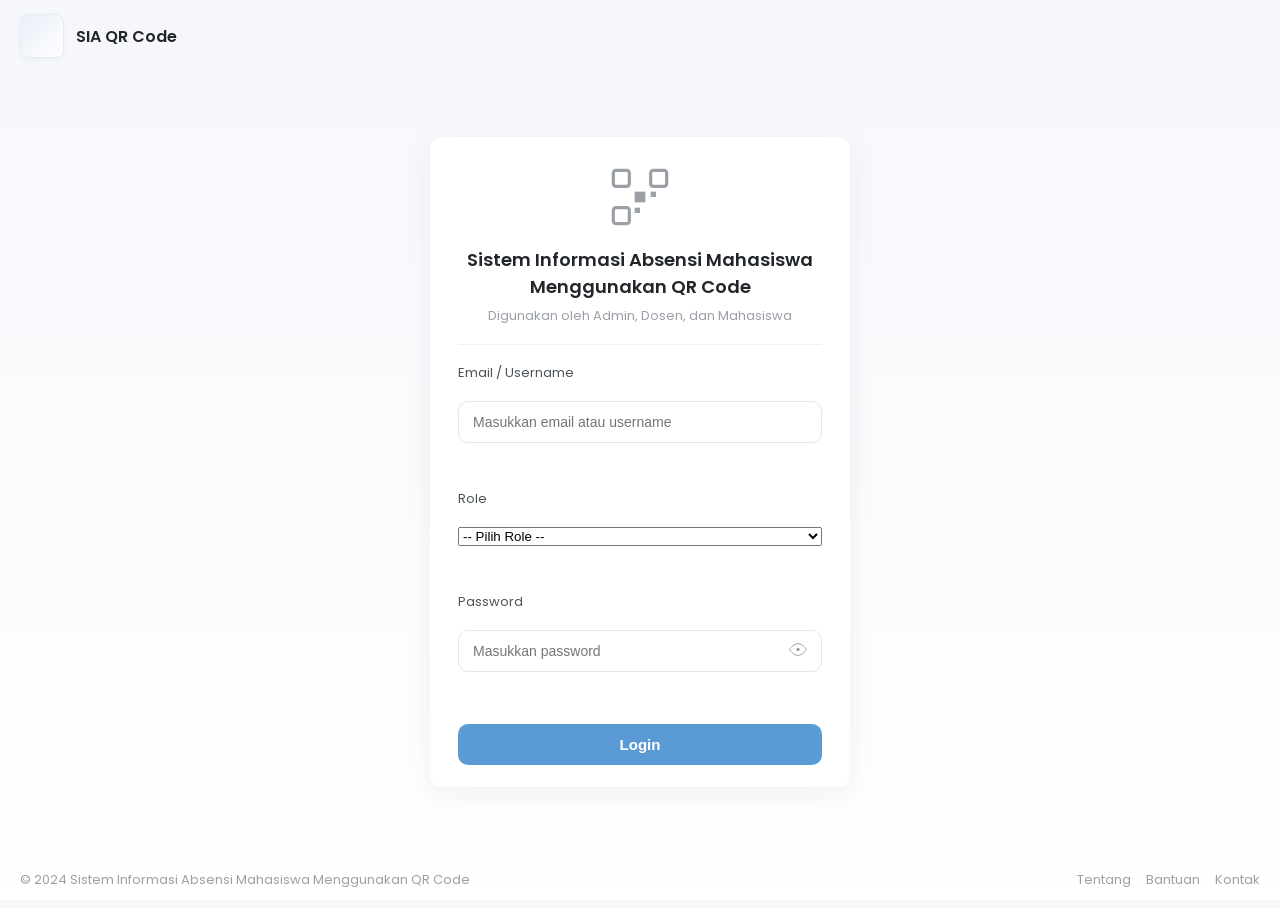
<file: index.html>
<!doctype html>
<html lang="id">
  <head>
    <meta charset="utf-8" />
    <meta name="viewport" content="width=device-width, initial-scale=1" />
    <title>SIA QR Code — Login</title>
    <!-- Google Font: Poppins -->
    <link href="https://fonts.googleapis.com/css2?family=Poppins:wght@300;400;600;700&display=swap" rel="stylesheet">
    <link rel="stylesheet" href="style.css">
  </head>
  <body>
    <!-- Header / Navbar -->
    <header class="site-header">
      <div class="brand">
        <!-- Logo placeholder -->
        <div class="logo" aria-hidden="true"></div>
        <div class="brand-text">SIA QR Code</div>
      </div>
      <!-- Hamburger icon for mobile (non-functional menu placeholder) -->
      <button id="hamburger" class="hamburger" aria-label="Menu">
        <span></span>
        <span></span>
        <span></span>
      </button>
    </header>

    <!-- Main content: centered login card -->
    <main class="main-area">
      <section class="login-wrapper">
        <div class="login-card" role="region" aria-label="Login Card">
          <!-- Simple QR code icon (SVG) -->
          <div class="qr-icon" aria-hidden="true">
            <svg width="64" height="64" viewBox="0 0 24 24" fill="none" xmlns="http://www.w3.org/2000/svg">
              <rect x="2" y="2" width="6" height="6" stroke="currentColor" stroke-width="1.2" fill="none" rx="1"/>
              <rect x="16" y="2" width="6" height="6" stroke="currentColor" stroke-width="1.2" fill="none" rx="1"/>
              <rect x="2" y="16" width="6" height="6" stroke="currentColor" stroke-width="1.2" fill="none" rx="1"/>
              <rect x="10" y="10" width="4" height="4" fill="currentColor" />
              <rect x="16" y="10" width="2" height="2" fill="currentColor" />
              <rect x="10" y="16" width="2" height="2" fill="currentColor" />
            </svg>
          </div>

          <!-- Title and subtitle -->
          <h1 class="card-title">Sistem Informasi Absensi Mahasiswa Menggunakan QR Code</h1>
          <p class="card-subtitle">Digunakan oleh Admin, Dosen, dan Mahasiswa</p>

          <hr class="divider">

          <!-- Login form -->
          <form id="loginForm" class="login-form" novalidate>
            <!-- Email / Username -->
              <label for="userInput">Email / Username</label>
              <input id="userInput" name="user" type="text" placeholder="Masukkan email atau username">
              <small class="error" id="userError" aria-live="polite"></small>

              <!-- Role selection -->
              <label for="roleSelect">Role</label>
              <select id="roleSelect" name="role">
                <option value="">-- Pilih Role --</option>
                <option value="Admin">Admin</option>
                <option value="Dosen">Dosen</option>
                <option value="Mahasiswa">Mahasiswa</option>
              </select>
              <small class="error" id="roleError" aria-live="polite"></small>

              <!-- Password with toggle -->
              <label for="passwordInput">Password</label>
              <div class="password-wrap">
                <input id="passwordInput" name="password" type="password" placeholder="Masukkan password">
                <button type="button" id="togglePassword" class="eye" aria-label="Tampilkan password">
                  <!-- Eye icon -->
                  <svg width="20" height="20" viewBox="0 0 24 24" fill="none" xmlns="http://www.w3.org/2000/svg">
                    <path d="M2 12s4-7 10-7 10 7 10 7-4 7-10 7S2 12 2 12z" stroke="currentColor" stroke-width="1.2" fill="none"/>
                    <circle cx="12" cy="12" r="2" fill="currentColor"/>
                  </svg>
                </button>
              </div>
              <small class="error" id="passError" aria-live="polite"></small>

              <button type="submit" class="btn-login">Login</button>
          </form>
        </div>
      </section>
    </main>

    <!-- Footer -->
    <footer class="site-footer">
      <div class="footer-left">© 2024 Sistem Informasi Absensi Mahasiswa Menggunakan QR Code</div>
      <div class="footer-links">
        <a href="#">Tentang</a>
        <a href="#">Bantuan</a>
        <a href="#">Kontak</a>
      </div>
    </footer>

    <script src="script.js" defer></script>
  </body>
</html>
</file>
<file: style.css>
/*
  style.css
  Styling for SIA QR Code login page
  - Uses soft neutral palette with gentle blue accent
  - Responsive layout for desktop/tablet/mobile
*/

:root{
  --bg-1: #f6f7fb; /* very light gray / soft */
  --card: #ffffff;
  --muted: #9aa0a6;
  --text: #22262a;
  --accent: #5b9bd5; /* soft blue */
  --accent-strong: #4a85c2;
  --shadow: 0 8px 30px rgba(33,40,50,0.06);
  --radius: 12px;
}

/* Global */
*{box-sizing:border-box}
html,body{height:100%}
body{
  margin:0;
  font-family: 'Poppins', system-ui, -apple-system, 'Segoe UI', Roboto, 'Helvetica Neue', Arial;
  background: linear-gradient(180deg, var(--bg-1) 0%, #ffffff 100%);
  color:var(--text);
  -webkit-font-smoothing:antialiased;
  -moz-osx-font-smoothing:grayscale;
}

/* Header */
.site-header{
  display:flex;
  align-items:center;
  justify-content:space-between;
  padding:14px 20px;
  background:transparent;
}
.brand{display:flex;align-items:center;gap:12px}
.logo{
  width:44px;height:44px;background:linear-gradient(135deg,#e9eef8,#ffffff);border-radius:8px;border:1px solid #e6ecf6;box-shadow:0 2px 6px rgba(13,30,70,0.04);
}
.brand-text{font-weight:600;color:var(--text)}

/* Hamburger */
.hamburger{background:transparent;border:0;padding:8px;display:flex;flex-direction:column;gap:4px;cursor:pointer}
.hamburger span{display:block;width:22px;height:2px;background:var(--muted);border-radius:2px}

/* Main center area */
.main-area{min-height:calc(100vh - 120px);display:flex;align-items:center;justify-content:center;padding:24px}
.login-wrapper{width:100%;display:flex;align-items:center;justify-content:center}
.login-card{
  width:420px;
  max-width:95%;
  background:var(--card);
  border-radius:var(--radius);
  box-shadow:var(--shadow);
  padding:28px 28px 22px;
  text-align:center;
}

.qr-icon{color:var(--muted);margin-bottom:10px}
.card-title{font-size:18px;margin:6px 0 6px;font-weight:600}
.card-subtitle{font-size:13px;margin:0;color:var(--muted)}
.divider{border:0;height:1px;background:#eef2f6;margin:18px 0;border-radius:2px}

/* Form */
.login-form{display:flex;flex-direction:column;gap:12px;text-align:left}
.login-form label{font-size:13px;color:#4b5358;margin-bottom:6px;display:block}
.login-form input{
  width:100%;padding:12px 14px;border-radius:10px;border:1px solid #e3e7ec;background:transparent;font-size:14px;color:var(--text);
  transition:box-shadow .12s, border-color .12s, transform .06s;
}
.login-form input:focus{outline:none;border-color:var(--accent);box-shadow:0 4px 18px rgba(75,141,201,0.12)}
.password-wrap{position:relative}
.password-wrap .eye{position:absolute;right:8px;top:50%;transform:translateY(-50%);background:transparent;border:0;padding:6px;cursor:pointer;color:var(--muted)}
.error{display:block;height:18px;color:#d04545;font-size:12px;margin-top:4px}

.btn-login{
  margin-top:6px;padding:12px 14px;border-radius:10px;border:0;background:var(--accent);color:white;font-weight:600;cursor:pointer;font-size:15px;transition:background .12s, transform .06s;
}
.btn-login:hover{background:var(--accent-strong)}

/* Footer */
.site-footer{display:flex;flex-wrap:wrap;justify-content:space-between;align-items:center;gap:12px;padding:18px 20px;color:var(--muted);font-size:13px}
.site-footer a{color:var(--muted);text-decoration:none;margin-left:12px}

/* Responsive tweaks */
@media (max-width:600px){
  .login-card{padding:20px;width:92%}
  .card-title{font-size:16px}
  .hamburger{display:block}
}

@media (min-width:601px){
  .hamburger{display:none}
}

@media (max-width:420px){
  .card-title{font-size:15px}
}
</file>
<file: admin-dashboard.css>
/* admin-dashboard.css
   Styling for admin dashboard page
*/
:root{
  --bg: #f6f7fb;
  --card: #ffffff;
  --muted: #9aa0a6;
  --text: #22262a;
  --accent: #5b9bd5;
  --accent-2: #62c68b; /* soft green for hadir */
  --radius: 10px;
  --shadow: 0 8px 28px rgba(34,46,60,0.06);
}
*{box-sizing:border-box}
html,body{height:100%}
body{
  margin:0;font-family:'Poppins',system-ui,-apple-system,'Segoe UI',Roboto,Arial;color:var(--text);background:var(--bg);
}

/* Header */
.dash-header{height:64px;background:var(--card);display:flex;align-items:center;justify-content:space-between;padding:0 20px;border-bottom:1px solid #eef2f6}
.dash-brand{display:flex;align-items:center;gap:12px}
.logo-sm{width:40px;height:40px;background:linear-gradient(135deg,#e9f3ff,#ffffff);border-radius:8px;border:1px solid #e6eef8}
.brand-text{font-weight:600}
.header-right{display:flex;align-items:center}
.user-area{position:relative;display:flex;align-items:center;gap:8px;cursor:pointer;color:var(--muted)}
.user-area .user-name{font-weight:600;color:var(--text)}
.user-menu{position:absolute;right:0;top:46px;background:var(--card);border-radius:8px;box-shadow:var(--shadow);display:none;flex-direction:column;min-width:140px}
.user-menu button{background:transparent;border:0;padding:10px 12px;text-align:left;width:100%;cursor:pointer}
.user-menu button:hover{background:#f4f8fc}

/* Layout */
.dash-container{display:flex;min-height:calc(100vh - 64px)}
.sidebar{width:220px;background:var(--card);padding:18px;border-right:1px solid #eef2f6}
.nav ul{list-style:none;margin:0;padding:0;display:flex;flex-direction:column;gap:6px}
.nav-item{display:flex;gap:12px;align-items:center;padding:10px;border-radius:8px;color:var(--muted);cursor:pointer}
.nav-item i{width:20px;text-align:center;color:#66707a}
.nav-item span{font-weight:500}
.nav-item:hover{background:#f4f8fc;color:var(--accent)}
.nav-item.active{background:linear-gradient(90deg, #eef6ff, #ffffff);color:var(--accent);box-shadow:inset 0 0 0 1px rgba(91,155,213,0.06)}

.main-content{flex:1;padding:20px}
.page-top h2{margin:6px 0 4px}
.subtitle{margin:0;color:var(--muted)}

/* Stats grid */
.stats-grid{display:grid;grid-template-columns:repeat(4,1fr);gap:14px;margin-top:16px}
.stat-card{background:var(--card);border-radius:var(--radius);padding:14px;box-shadow:var(--shadow);text-align:left}
.stat-icon{font-size:20px;color:#5c6b73;margin-bottom:8px}
.stat-label{font-size:13px;color:var(--muted)}
.stat-value{font-size:20px;font-weight:700}

/* Two column layout */
.two-col{display:grid;grid-template-columns:2fr 1fr;gap:16px;margin-top:18px}
.table-card, .activity-card{background:var(--card);border-radius:var(--radius);box-shadow:var(--shadow);padding:14px}
.card-header{display:flex;justify-content:space-between;align-items:center;margin-bottom:12px}
.btn-secondary{background:transparent;border:1px solid #e6eef6;padding:8px 10px;border-radius:8px;cursor:pointer}
.btn-secondary:hover{background:#f4f8fc}

.table-wrap{overflow:auto}
table{width:100%;border-collapse:collapse}
thead th{font-weight:600;text-align:left;padding:10px 8px;border-bottom:1px solid #eef2f6;color:var(--muted)}
tbody td{padding:12px 8px;border-bottom:1px solid #f3f6f9}
tbody tr:hover{background:#fbfdff}
.badge{display:inline-block;padding:4px 8px;border-radius:999px;font-size:12px}
.badge.hadir{background:rgba(98,198,139,0.14);color:var(--accent-2);border:1px solid rgba(98,198,139,0.18)}

.activity-list{list-style:none;padding:0;margin:0;display:flex;flex-direction:column;gap:12px}
.activity-list li{border-radius:8px;padding:8px;background:transparent;border:1px solid #f1f5f9}
.act-title{font-weight:600}
.act-meta{font-size:12px;color:var(--muted);margin-top:4px}

.dash-footer{display:flex;justify-content:space-between;align-items:center;margin-top:18px;color:var(--muted);font-size:13px;padding:4px 8px}
.footer-links a{color:var(--muted);text-decoration:none;margin-left:12px}

/* Responsive */
@media (max-width:1024px){
  .stats-grid{grid-template-columns:repeat(2,1fr)}
  .two-col{grid-template-columns:1fr}
  .sidebar{width:64px}
  .nav-item span{display:none}
}
@media (max-width:600px){
  .dash-container{flex-direction:column}
  .sidebar{order:2;width:100%;display:flex}
  .nav{width:100%}
  .nav ul{flex-direction:row;overflow:auto}
  .nav-item{white-space:nowrap}
  .stats-grid{grid-template-columns:1fr}
}
</file>
<file: data-dosen.css>
/* data-dosen.css
   Styling for Admin Data Dosen page
   Consistent with other admin pages
*/

:root {
  --bg: #f6f7fb;
  --card: #ffffff;
  --text: #22262a;
  --muted: #9aa0a6;
  --accent: #5b9bd5;
  --green: #62c68b;
  --orange: #f5a962;
  --red: #e07a7a;
  --gray-light: #f4f8fc;
  --gray-lighter: #f9fafb;
  --border: #e3e7ec;
  --radius: 10px;
  --shadow: 0 8px 28px rgba(34,46,60,0.06);
}

* {
  box-sizing: border-box;
}

html, body {
  height: 100%;
  margin: 0;
  padding: 0;
}

body {
  font-family: 'Poppins', system-ui, -apple-system, 'Segoe UI', Roboto, Arial;
  color: var(--text);
  background: var(--bg);
  display: flex;
  flex-direction: column;
  min-height: 100vh;
}

/* Header */
.dash-header {
  height: 64px;
  background: var(--card);
  display: flex;
  align-items: center;
  justify-content: space-between;
  padding: 0 20px;
  border-bottom: 1px solid #eef2f6;
  box-shadow: 0 1px 3px rgba(0,0,0,0.04);
  z-index: 1000;
}

.dash-brand {
  display: flex;
  align-items: center;
  gap: 12px;
}

.logo-sm {
  width: 40px;
  height: 40px;
  background: linear-gradient(135deg, #e9f3ff, #ffffff);
  border-radius: 8px;
  border: 1px solid #e6eef8;
}

.brand-text {
  font-weight: 600;
  color: var(--text);
}

.header-right {
  display: flex;
  align-items: center;
}

.user-area {
  position: relative;
  display: flex;
  align-items: center;
  gap: 8px;
  cursor: pointer;
  color: var(--muted);
  padding: 8px 12px;
  border-radius: 8px;
  transition: background 0.2s;
}

.user-area:hover {
  background: var(--gray-light);
}

.user-area i:first-child {
  font-size: 20px;
  color: var(--accent);
}

.user-name {
  font-weight: 600;
  color: var(--text);
}

.user-area i:last-child {
  font-size: 14px;
}

.user-menu {
  position: absolute;
  right: 0;
  top: 100%;
  background: var(--card);
  border-radius: 8px;
  box-shadow: var(--shadow);
  display: none;
  flex-direction: column;
  min-width: 140px;
  margin-top: 8px;
  border: 1px solid #f0f2f5;
  z-index: 100;
}

.user-menu button {
  background: transparent;
  border: 0;
  padding: 10px 12px;
  text-align: left;
  width: 100%;
  cursor: pointer;
  color: var(--text);
  font-family: 'Poppins', system-ui;
  display: flex;
  align-items: center;
  gap: 8px;
  transition: background 0.2s;
}

.user-menu button:first-child {
  border-radius: 8px 8px 0 0;
}

.user-menu button:last-child {
  border-radius: 0 0 8px 8px;
}

.user-menu button:hover {
  background: var(--gray-light);
}

.user-menu i {
  width: 16px;
  text-align: center;
  color: var(--muted);
}

/* Main Container */
.dash-container {
  display: flex;
  flex: 1;
}

/* Sidebar */
.sidebar {
  width: 220px;
  background: var(--card);
  padding: 18px;
  border-right: 1px solid #eef2f6;
  height: 100%;
  overflow-y: auto;
}

.nav ul {
  list-style: none;
  margin: 0;
  padding: 0;
  display: flex;
  flex-direction: column;
  gap: 8px;
}

.nav-item {
  display: flex;
  gap: 12px;
  align-items: center;
  padding: 10px;
  border-radius: 8px;
  color: var(--muted);
  cursor: pointer;
  transition: all 0.2s;
}

.nav-item i {
  width: 24px;
  text-align: center;
  color: #66707a;
  font-size: 18px;
}

.nav-item span {
  font-weight: 500;
  font-size: 14px;
}

.nav-item:hover {
  background: var(--gray-light);
  color: var(--accent);
}

.nav-item.active {
  background: linear-gradient(90deg, #eef6ff, #ffffff);
  color: var(--accent);
  box-shadow: inset 0 0 0 1px rgba(91,155,213,0.06);
}

.nav-item.active i {
  color: var(--accent);
}

/* Main Content */
.main-content {
  flex: 1;
  padding: 24px;
  overflow-y: auto;
}

.page-top {
  margin-bottom: 24px;
}

.page-top h2 {
  margin: 0 0 4px 0;
  font-size: 24px;
  font-weight: 700;
  color: var(--text);
}

.subtitle {
  margin: 0;
  color: var(--muted);
  font-size: 14px;
}

/* Data Card */
.data-card {
  background: var(--card);
  border-radius: var(--radius);
  box-shadow: var(--shadow);
  overflow: hidden;
}

/* Toolbar */
.toolbar {
  display: flex;
  gap: 12px;
  padding: 16px;
  border-bottom: 1px solid #f0f2f5;
  align-items: center;
}

.search-input {
  flex: 1;
  padding: 10px 12px;
  border: 1px solid var(--border);
  border-radius: 8px;
  font-family: 'Poppins', system-ui;
  font-size: 13px;
  color: var(--text);
  background: var(--card);
  transition: all 0.2s;
}

.search-input::placeholder {
  color: var(--muted);
}

.search-input:focus {
  outline: none;
  border-color: var(--accent);
  box-shadow: 0 0 0 3px rgba(91,155,213,0.1);
}

.btn-add {
  display: flex;
  align-items: center;
  gap: 6px;
  padding: 10px 14px;
  background: var(--accent);
  color: white;
  border: 0;
  border-radius: 8px;
  cursor: pointer;
  font-family: 'Poppins', system-ui;
  font-weight: 600;
  font-size: 13px;
  transition: all 0.2s;
  white-space: nowrap;
}

.btn-add:hover {
  background: #4a85c2;
}

.btn-add i {
  font-size: 14px;
}

/* Table */
.table-wrapper {
  overflow-x: auto;
  min-height: 300px;
}

.data-table {
  width: 100%;
  border-collapse: collapse;
  font-size: 13px;
}

.data-table thead {
  background: var(--gray-lighter);
  border-bottom: 1px solid #eef2f6;
}

.data-table thead th {
  padding: 12px;
  text-align: left;
  font-weight: 600;
  color: var(--text);
  font-size: 12px;
  text-transform: uppercase;
  letter-spacing: 0.5px;
}

.data-table tbody tr {
  border-bottom: 1px solid #f0f2f5;
  transition: background 0.2s;
}

.data-table tbody tr:hover {
  background: var(--gray-light);
}

.data-table tbody td {
  padding: 12px;
  color: var(--text);
}

.data-table tbody td:first-child {
  color: var(--muted);
  font-size: 12px;
}

/* Action Buttons */
.action-buttons {
  display: flex;
  gap: 6px;
}

.btn-action {
  display: inline-flex;
  align-items: center;
  gap: 4px;
  padding: 6px 10px;
  border-radius: 6px;
  cursor: pointer;
  font-family: 'Poppins', system-ui;
  font-size: 11px;
  font-weight: 600;
  transition: all 0.2s;
  border: 0;
  white-space: nowrap;
}

.btn-edit {
  background: rgba(91,155,213,0.14);
  color: var(--accent);
}

.btn-edit:hover {
  background: rgba(91,155,213,0.24);
}

.btn-delete {
  background: rgba(224,122,122,0.14);
  color: var(--red);
}

.btn-delete:hover {
  background: rgba(224,122,122,0.24);
}

.btn-action i {
  font-size: 10px;
}

/* Empty State */
.empty-state {
  display: flex;
  flex-direction: column;
  align-items: center;
  justify-content: center;
  padding: 48px 20px;
  color: var(--muted);
  text-align: center;
}

.empty-state i {
  font-size: 48px;
  margin-bottom: 12px;
  opacity: 0.4;
}

.empty-state p {
  margin: 0;
  font-size: 14px;
}

/* Pagination */
.pagination {
  display: flex;
  align-items: center;
  justify-content: center;
  gap: 8px;
  padding: 16px;
  border-top: 1px solid #f0f2f5;
}

.pagination-btn {
  display: flex;
  align-items: center;
  gap: 4px;
  padding: 8px 12px;
  border: 1px solid var(--border);
  background: var(--card);
  border-radius: 6px;
  cursor: pointer;
  color: var(--text);
  font-family: 'Poppins', system-ui;
  font-size: 12px;
  transition: all 0.2s;
}

.pagination-btn:hover {
  border-color: var(--accent);
  color: var(--accent);
}

.pagination-btn:disabled {
  opacity: 0.5;
  cursor: not-allowed;
}

.pagination-numbers {
  display: flex;
  gap: 4px;
}

.page-number {
  width: 32px;
  height: 32px;
  display: flex;
  align-items: center;
  justify-content: center;
  border: 1px solid var(--border);
  background: var(--card);
  border-radius: 6px;
  cursor: pointer;
  color: var(--text);
  font-family: 'Poppins', system-ui;
  font-size: 12px;
  font-weight: 500;
  transition: all 0.2s;
}

.page-number:hover {
  border-color: var(--accent);
  color: var(--accent);
}

.page-number.active {
  background: var(--accent);
  color: white;
  border-color: var(--accent);
}

/* Modal */
.modal-overlay {
  position: fixed;
  top: 0;
  left: 0;
  right: 0;
  bottom: 0;
  background: rgba(15,20,30,0.36);
  display: none;
  align-items: center;
  justify-content: center;
  z-index: 2000;
}

.modal-card {
  background: var(--card);
  border-radius: var(--radius);
  box-shadow: var(--shadow);
  max-width: 420px;
  width: 90%;
  animation: slideUp 0.3s ease-out;
}

@keyframes slideUp {
  from {
    opacity: 0;
    transform: translateY(20px);
  }
  to {
    opacity: 1;
    transform: translateY(0);
  }
}

.modal-header {
  display: flex;
  justify-content: space-between;
  align-items: center;
  padding: 20px;
  border-bottom: 1px solid #f0f2f5;
}

.modal-header h3 {
  margin: 0;
  font-size: 16px;
  font-weight: 700;
  color: var(--text);
}

.modal-close {
  background: transparent;
  border: 0;
  font-size: 20px;
  color: var(--muted);
  cursor: pointer;
  padding: 0;
  width: 32px;
  height: 32px;
  display: flex;
  align-items: center;
  justify-content: center;
  border-radius: 6px;
  transition: all 0.2s;
}

.modal-close:hover {
  background: var(--gray-light);
  color: var(--text);
}

.modal-body {
  padding: 20px;
}

.form-group {
  margin-bottom: 16px;
}

.form-group:last-child {
  margin-bottom: 0;
}

.form-label {
  display: block;
  font-weight: 600;
  font-size: 12px;
  color: var(--text);
  margin-bottom: 6px;
}

.form-input {
  width: 100%;
  padding: 10px 12px;
  border: 1px solid var(--border);
  border-radius: 8px;
  font-family: 'Poppins', system-ui;
  font-size: 13px;
  color: var(--text);
  background: var(--card);
  transition: all 0.2s;
}

.form-input::placeholder {
  color: var(--muted);
}

.form-input:focus {
  outline: none;
  border-color: var(--accent);
  box-shadow: 0 0 0 3px rgba(91,155,213,0.1);
}

.modal-footer {
  display: flex;
  gap: 12px;
  justify-content: flex-end;
  padding: 16px 20px;
  border-top: 1px solid #f0f2f5;
}

.btn-primary,
.btn-secondary {
  padding: 8px 16px;
  border: 0;
  border-radius: 6px;
  cursor: pointer;
  font-family: 'Poppins', system-ui;
  font-size: 12px;
  font-weight: 600;
  transition: all 0.2s;
}

.btn-primary {
  background: var(--accent);
  color: white;
}

.btn-primary:hover {
  background: #4a85c2;
}

.btn-secondary {
  background: transparent;
  border: 1px solid var(--border);
  color: var(--text);
}

.btn-secondary:hover {
  border-color: var(--accent);
  color: var(--accent);
}

/* Footer */
.dash-footer {
  display: flex;
  justify-content: space-between;
  align-items: center;
  padding: 16px 20px;
  background: var(--card);
  border-top: 1px solid #eef2f6;
  font-size: 12px;
  color: var(--muted);
  margin-top: auto;
}

.footer-left {
  flex: 1;
}

.footer-right {
  display: flex;
  align-items: center;
  gap: 16px;
}

.footer-right a {
  color: var(--muted);
  text-decoration: none;
  display: flex;
  align-items: center;
  gap: 4px;
  transition: color 0.2s;
}

.footer-right a:hover {
  color: var(--accent);
}

.footer-right i {
  font-size: 14px;
}

/* Responsive Design */
@media (max-width: 1024px) {
  .sidebar {
    width: 64px;
  }

  .nav-item span {
    display: none;
  }

  .nav-item {
    justify-content: center;
  }
}

@media (max-width: 768px) {
  .dash-container {
    flex-direction: column;
  }

  .sidebar {
    order: 2;
    width: 100%;
    display: flex;
    height: auto;
    border-right: none;
    border-top: 1px solid #eef2f6;
    padding: 12px;
  }

  .nav ul {
    flex-direction: row;
    overflow-x: auto;
    padding: 0 8px;
  }

  .nav-item {
    white-space: nowrap;
    flex-shrink: 0;
  }

  .nav-item span {
    display: inline;
  }

  .main-content {
    order: 1;
    padding: 16px;
  }

  .page-top h2 {
    font-size: 20px;
  }

  .toolbar {
    flex-direction: column;
  }

  .search-input {
    width: 100%;
  }

  .btn-add {
    width: 100%;
    justify-content: center;
  }

  .data-table {
    font-size: 12px;
  }

  .data-table thead th,
  .data-table tbody td {
    padding: 8px;
  }

  .footer-right {
    flex-direction: column;
    gap: 8px;
    align-items: flex-end;
  }
}

@media (max-width: 480px) {
  .dash-header {
    padding: 0 12px;
  }

  .brand-text {
    font-size: 14px;
  }

  .main-content {
    padding: 12px;
  }

  .page-top h2 {
    font-size: 18px;
  }

  .data-table {
    font-size: 11px;
  }

  .data-table thead th {
    font-size: 10px;
  }

  .data-table thead th,
  .data-table tbody td {
    padding: 6px;
  }

  .btn-action {
    padding: 4px 8px;
    font-size: 10px;
  }

  .pagination {
    flex-wrap: wrap;
    gap: 6px;
    padding: 12px;
  }

  .pagination-btn,
  .page-number {
    padding: 6px 8px;
    font-size: 11px;
  }

  .modal-card {
    width: 95%;
  }

  .dash-footer {
    flex-direction: column;
    gap: 12px;
    text-align: center;
    align-items: center;
  }

  .footer-right {
    align-items: center;
    gap: 12px;
  }
}
</file>
<file: data-mahasiswa.css>
/* data-mahasiswa.css */
:root{
  --bg: #f6f7fb;
  --card: #ffffff;
  --muted: #9aa0a6;
  --text: #22262a;
  --accent: #5b9bd5;
  --danger: #e07a7a;
  --radius: 10px;
  --shadow: 0 8px 28px rgba(34,46,60,0.06);
}
*{box-sizing:border-box}
html,body{height:100%}
body{margin:0;font-family:'Poppins',system-ui,-apple-system,'Segoe UI',Roboto,Arial;color:var(--text);background:var(--bg)}

/* Header */
.dash-header{height:64px;background:var(--card);display:flex;align-items:center;justify-content:space-between;padding:0 20px;border-bottom:1px solid #eef2f6}
.dash-brand{display:flex;align-items:center;gap:12px}
.logo-sm{width:40px;height:40px;background:linear-gradient(135deg,#e9f3ff,#ffffff);border-radius:8px;border:1px solid #e6eef8}
.brand-text{font-weight:600}
.header-right{display:flex;align-items:center}
.user-area{position:relative;display:flex;align-items:center;gap:8px;cursor:pointer;color:var(--muted)}
.user-area .user-name{font-weight:600;color:var(--text)}
.user-menu{position:absolute;right:0;top:46px;background:var(--card);border-radius:8px;box-shadow:var(--shadow);display:none;flex-direction:column;min-width:140px}
.user-menu button{background:transparent;border:0;padding:10px 12px;text-align:left;width:100%;cursor:pointer}
.user-menu button:hover{background:#f4f8fc}

/* Layout */
.dash-container{display:flex;min-height:calc(100vh - 64px)}
.sidebar{width:220px;background:var(--card);padding:18px;border-right:1px solid #eef2f6}
.nav ul{list-style:none;margin:0;padding:0;display:flex;flex-direction:column;gap:6px}
.nav-item{display:flex;gap:12px;align-items:center;padding:10px;border-radius:8px;color:var(--muted);cursor:pointer}
.nav-item i{width:20px;text-align:center;color:#66707a}
.nav-item span{font-weight:500}
.nav-item:hover{background:#f4f8fc;color:var(--accent)}
.nav-item.active{background:linear-gradient(90deg, #eef6ff, #ffffff);color:var(--accent);box-shadow:inset 0 0 0 1px rgba(91,155,213,0.06)}

.main-content{flex:1;padding:20px}
.page-top h2{margin:6px 0 4px}
.subtitle{margin:0;color:var(--muted)}

.table-card{background:var(--card);border-radius:var(--radius);box-shadow:var(--shadow);padding:12px}
.toolbar{display:flex;justify-content:space-between;align-items:center;margin-bottom:12px}
.search-wrap input{padding:8px 12px;border-radius:8px;border:1px solid #e6eef6;width:260px}
.btn-primary{background:var(--accent);color:#fff;border:0;padding:8px 12px;border-radius:8px;cursor:pointer}
.btn-primary i{margin-right:8px}
.btn-secondary{background:transparent;border:1px solid #e6eef6;padding:8px 10px;border-radius:8px;cursor:pointer}

.table-wrap{overflow:auto}
table{width:100%;border-collapse:collapse}
thead th{font-weight:600;text-align:left;padding:10px 8px;border-bottom:1px solid #eef2f6;color:var(--muted);background:#fbfdff}
tbody td{padding:12px 8px;border-bottom:1px solid #f3f6f9}
tbody tr:hover{background:#fbfdff}
.action-btn{padding:6px 8px;border-radius:6px;border:0;cursor:pointer;margin-right:6px}
.action-edit{background:#f0f6fb;color:var(--accent)}
.action-delete{background:#fdecec;color:var(--danger)}

.pagination{display:flex;align-items:center;gap:10px;justify-content:flex-end;padding:10px}
.pagination button{padding:6px 10px;border-radius:6px;border:1px solid #e6eef6;background:transparent;cursor:pointer}

/* Modal */
.modal-backdrop{position:fixed;inset:0;display:none;align-items:center;justify-content:center;background:rgba(15,20,30,0.36);z-index:60}
.modal-card{background:var(--card);padding:16px;border-radius:8px;min-width:320px;max-width:420px;box-shadow:var(--shadow)}
.modal-card h3{margin:0 0 8px}
.modal-card label{display:flex;flex-direction:column;margin-bottom:8px;font-size:14px}
.modal-card input{padding:8px;border-radius:8px;border:1px solid #e6eef6}
.modal-actions{display:flex;justify-content:flex-end;gap:8px;margin-top:6px}

/* Activity and footer */
.dash-footer{display:flex;justify-content:space-between;align-items:center;margin-top:18px;color:var(--muted);font-size:13px;padding:4px 8px}
.footer-links a{color:var(--muted);text-decoration:none;margin-left:12px}

/* Responsive */
@media (max-width:1024px){
  .sidebar{width:64px}
  .nav-item span{display:none}
  .search-wrap input{width:160px}
  .table-card{padding:10px}
}
@media (max-width:600px){
  .dash-container{flex-direction:column}
  .sidebar{order:2;width:100%;display:flex}
  .nav ul{flex-direction:row;overflow:auto}
  .nav-item{white-space:nowrap}
  .table-wrap{overflow:auto}
}
</file>
<file: dosen-dashboard.css>
/* dosen-dashboard.css */
:root{
  --bg: #f6f7fb;
  --card: #ffffff;
  --muted: #9aa0a6;
  --text: #22262a;
  --accent: #5b9bd5;
  --green: #62c68b;
  --radius: 10px;
  --shadow: 0 8px 28px rgba(34,46,60,0.06);
}
*{box-sizing:border-box}
html,body{height:100%}
body{margin:0;font-family:'Poppins',system-ui,-apple-system,'Segoe UI',Roboto,Arial;color:var(--text);background:var(--bg)}

.dash-header{height:64px;background:var(--card);display:flex;align-items:center;justify-content:space-between;padding:0 20px;border-bottom:1px solid #eef2f6}
.dash-brand{display:flex;align-items:center;gap:12px}
.logo-sm{width:40px;height:40px;background:linear-gradient(135deg,#e9f3ff,#ffffff);border-radius:8px;border:1px solid #e6eef8}
.brand-text{font-weight:600}
.header-right{display:flex;align-items:center}
.user-area{position:relative;display:flex;align-items:center;gap:8px;cursor:pointer;color:var(--muted)}
.user-area .user-name{font-weight:600;color:var(--text)}
.user-menu{position:absolute;right:0;top:46px;background:var(--card);border-radius:8px;box-shadow:var(--shadow);display:none;flex-direction:column;min-width:140px}
.user-menu button{background:transparent;border:0;padding:10px 12px;text-align:left;width:100%;cursor:pointer}
.user-menu button:hover{background:#f4f8fc}

.dash-container{display:flex;min-height:calc(100vh - 64px)}
.sidebar{width:220px;background:var(--card);padding:18px;border-right:1px solid #eef2f6}
.nav ul{list-style:none;margin:0;padding:0;display:flex;flex-direction:column;gap:8px}
.nav-item{display:flex;gap:12px;align-items:center;padding:10px;border-radius:8px;color:var(--muted);cursor:pointer}
.nav-item i{width:24px;text-align:center;color:#66707a}
.nav-item span{font-weight:500}
.nav-item:hover{background:#f4f8fc;color:var(--accent)}
.nav-item.active{background:linear-gradient(90deg, #eef6ff, #ffffff);color:var(--accent);box-shadow:inset 0 0 0 1px rgba(91,155,213,0.06)}

.main-content{flex:1;padding:20px}
.page-top h2{margin:6px 0 4px}
.subtitle{margin:0;color:var(--muted)}

.two-col{display:grid;grid-template-columns:2fr 1fr;gap:16px;margin-top:16px}
.large-card,.small-card{background:var(--card);border-radius:var(--radius);box-shadow:var(--shadow);padding:14px}
.card-header{display:flex;justify-content:space-between;align-items:center;margin-bottom:12px}
.btn-primary{background:var(--accent);color:#fff;border:0;padding:8px 12px;border-radius:8px;cursor:pointer}
.btn-secondary{background:transparent;border:1px solid #e6eef6;padding:6px 8px;border-radius:8px;cursor:pointer}

.table-wrap{overflow:auto}
table{width:100%;border-collapse:collapse}
thead th{font-weight:600;text-align:left;padding:10px 8px;border-bottom:1px solid #eef2f6;color:var(--muted);background:#fbfdff}
tbody td{padding:10px 8px;border-bottom:1px solid #f3f6f9}
tbody tr:hover{background:#fbfdff}

.right-col .quick-grid{display:flex;flex-direction:column;gap:10px}
.quick{background:#fbfdff;border-radius:8px;padding:12px;cursor:pointer;border:1px solid #eef6ff}
.quick h5{margin:0 0 6px}
.quick p{margin:0;color:var(--muted);font-size:13px}

.table-wrap.small table td, .table-wrap.small thead th{font-size:13px}
.detail{padding:6px 8px;border-radius:6px;border:0;background:#f4f8fc;color:var(--accent);cursor:pointer}

.dash-footer{display:flex;justify-content:space-between;align-items:center;margin-top:18px;color:var(--muted);font-size:13px;padding:4px 8px}
.footer-links a{color:var(--muted);text-decoration:none;margin-left:12px}

@media (max-width:1024px){
  .two-col{grid-template-columns:1fr}
  .sidebar{width:64px}
  .nav-item span{display:none}
}
@media (max-width:600px){
  .dash-container{flex-direction:column}
  .sidebar{order:2;width:100%;display:flex}
  .nav ul{flex-direction:row;overflow:auto}
  .nav-item{white-space:nowrap}
}
</file>
<file: jadwal-mengajar.css>
/* jadwal-mengajar.css
   Styling for Dosen Jadwal Mengajar page
   Consistent with other dosen pages
*/

:root {
  --bg: #f6f7fb;
  --card: #ffffff;
  --text: #22262a;
  --muted: #9aa0a6;
  --accent: #5b9bd5;
  --green: #62c68b;
  --orange: #f5a962;
  --blue: #5b9bd5;
  --purple: #9b8fd9;
  --gray-light: #f4f8fc;
  --gray-lighter: #f9fafb;
  --border: #e3e7ec;
  --radius: 10px;
  --shadow: 0 8px 28px rgba(34,46,60,0.06);
}

* {
  box-sizing: border-box;
}

html, body {
  height: 100%;
  margin: 0;
  padding: 0;
}

body {
  font-family: 'Poppins', system-ui, -apple-system, 'Segoe UI', Roboto, Arial;
  color: var(--text);
  background: var(--bg);
  display: flex;
  flex-direction: column;
  min-height: 100vh;
}

/* Header */
.dash-header {
  height: 64px;
  background: var(--card);
  display: flex;
  align-items: center;
  justify-content: space-between;
  padding: 0 20px;
  border-bottom: 1px solid #eef2f6;
  box-shadow: 0 1px 3px rgba(0,0,0,0.04);
  z-index: 1000;
}

.dash-brand {
  display: flex;
  align-items: center;
  gap: 12px;
}

.logo-sm {
  width: 40px;
  height: 40px;
  background: linear-gradient(135deg, #e9f3ff, #ffffff);
  border-radius: 8px;
  border: 1px solid #e6eef8;
}

.brand-text {
  font-weight: 600;
  color: var(--text);
}

.header-right {
  display: flex;
  align-items: center;
}

.user-area {
  position: relative;
  display: flex;
  align-items: center;
  gap: 8px;
  cursor: pointer;
  color: var(--muted);
  padding: 8px 12px;
  border-radius: 8px;
  transition: background 0.2s;
}

.user-area:hover {
  background: var(--gray-light);
}

.user-area i:first-child {
  font-size: 20px;
  color: var(--accent);
}

.user-name {
  font-weight: 600;
  color: var(--text);
}

.user-area i:last-child {
  font-size: 14px;
}

.user-menu {
  position: absolute;
  right: 0;
  top: 100%;
  background: var(--card);
  border-radius: 8px;
  box-shadow: var(--shadow);
  display: none;
  flex-direction: column;
  min-width: 140px;
  margin-top: 8px;
  border: 1px solid #f0f2f5;
  z-index: 100;
}

.user-menu button {
  background: transparent;
  border: 0;
  padding: 10px 12px;
  text-align: left;
  width: 100%;
  cursor: pointer;
  color: var(--text);
  font-family: 'Poppins', system-ui;
  display: flex;
  align-items: center;
  gap: 8px;
  transition: background 0.2s;
}

.user-menu button:first-child {
  border-radius: 8px 8px 0 0;
}

.user-menu button:last-child {
  border-radius: 0 0 8px 8px;
}

.user-menu button:hover {
  background: var(--gray-light);
}

.user-menu i {
  width: 16px;
  text-align: center;
  color: var(--muted);
}

/* Main Container */
.dash-container {
  display: flex;
  flex: 1;
}

/* Sidebar */
.sidebar {
  width: 220px;
  background: var(--card);
  padding: 18px;
  border-right: 1px solid #eef2f6;
  height: 100%;
  overflow-y: auto;
}

.nav ul {
  list-style: none;
  margin: 0;
  padding: 0;
  display: flex;
  flex-direction: column;
  gap: 8px;
}

.nav-item {
  display: flex;
  gap: 12px;
  align-items: center;
  padding: 10px;
  border-radius: 8px;
  color: var(--muted);
  cursor: pointer;
  transition: all 0.2s;
}

.nav-item i {
  width: 24px;
  text-align: center;
  color: #66707a;
  font-size: 18px;
}

.nav-item span {
  font-weight: 500;
  font-size: 14px;
}

.nav-item:hover {
  background: var(--gray-light);
  color: var(--accent);
}

.nav-item.active {
  background: linear-gradient(90deg, #eef6ff, #ffffff);
  color: var(--accent);
  box-shadow: inset 0 0 0 1px rgba(91,155,213,0.06);
}

.nav-item.active i {
  color: var(--accent);
}

/* Main Content */
.main-content {
  flex: 1;
  padding: 24px;
  overflow-y: auto;
}

.page-top {
  margin-bottom: 24px;
}

.page-top h2 {
  margin: 0 0 4px 0;
  font-size: 24px;
  font-weight: 700;
  color: var(--text);
}

.subtitle {
  margin: 0;
  color: var(--muted);
  font-size: 14px;
}

/* Statistics Grid */
.stats-grid {
  display: grid;
  grid-template-columns: repeat(4, 1fr);
  gap: 16px;
  margin-bottom: 24px;
}

.stat-card {
  background: var(--card);
  border-radius: var(--radius);
  box-shadow: var(--shadow);
  padding: 20px;
  display: flex;
  gap: 16px;
  align-items: center;
  transition: transform 0.2s, box-shadow 0.2s;
}

.stat-card:hover {
  transform: translateY(-2px);
  box-shadow: 0 12px 36px rgba(34,46,60,0.12);
}

.stat-icon {
  width: 56px;
  height: 56px;
  border-radius: 12px;
  display: flex;
  align-items: center;
  justify-content: center;
  font-size: 24px;
  flex-shrink: 0;
}

.stat-card.stat-blue .stat-icon {
  background: rgba(91,155,213,0.14);
  color: var(--blue);
}

.stat-card.stat-green .stat-icon {
  background: rgba(98,198,139,0.14);
  color: var(--green);
}

.stat-card.stat-orange .stat-icon {
  background: rgba(245,169,98,0.14);
  color: var(--orange);
}

.stat-card.stat-purple .stat-icon {
  background: rgba(155,143,217,0.14);
  color: var(--purple);
}

.stat-content {
  flex: 1;
}

.stat-label {
  margin: 0;
  font-size: 13px;
  color: var(--muted);
  font-weight: 500;
}

.stat-number {
  margin: 4px 0 0 0;
  font-size: 32px;
  font-weight: 700;
  color: var(--text);
}

/* Jadwal Card */
.jadwal-card {
  background: var(--card);
  border-radius: var(--radius);
  box-shadow: var(--shadow);
  overflow: hidden;
  margin-bottom: 24px;
}

/* Filter Toolbar */
.filter-toolbar {
  display: grid;
  grid-template-columns: 2fr 1fr 1fr auto;
  gap: 12px;
  padding: 16px;
  border-bottom: 1px solid #f0f2f5;
  align-items: center;
}

.filter-group {
  display: flex;
}

.search-input,
.filter-select {
  width: 100%;
  padding: 10px 12px;
  border: 1px solid var(--border);
  border-radius: 8px;
  font-family: 'Poppins', system-ui;
  font-size: 13px;
  color: var(--text);
  background: var(--card);
  transition: all 0.2s;
}

.search-input::placeholder {
  color: var(--muted);
}

.filter-select {
  cursor: pointer;
}

.search-input:focus,
.filter-select:focus {
  outline: none;
  border-color: var(--accent);
  box-shadow: 0 0 0 3px rgba(91,155,213,0.1);
}

.btn-filter {
  display: flex;
  align-items: center;
  gap: 6px;
  padding: 10px 14px;
  background: var(--accent);
  color: white;
  border: 0;
  border-radius: 8px;
  cursor: pointer;
  font-family: 'Poppins', system-ui;
  font-weight: 600;
  font-size: 13px;
  transition: all 0.2s;
  white-space: nowrap;
}

.btn-filter:hover {
  background: #4a85c2;
}

.btn-filter i {
  font-size: 14px;
}

/* Table */
.table-wrapper {
  overflow-x: auto;
  min-height: 300px;
}

.jadwal-table {
  width: 100%;
  border-collapse: collapse;
  font-size: 13px;
}

.jadwal-table thead {
  background: var(--gray-lighter);
  border-bottom: 1px solid #eef2f6;
}

.jadwal-table thead th {
  padding: 12px;
  text-align: left;
  font-weight: 600;
  color: var(--text);
  font-size: 12px;
  text-transform: uppercase;
  letter-spacing: 0.5px;
}

.jadwal-table tbody tr {
  border-bottom: 1px solid #f0f2f5;
  transition: background 0.2s;
}

.jadwal-table tbody tr:hover {
  background: var(--gray-light);
}

.jadwal-table tbody td {
  padding: 12px;
  color: var(--text);
}

.jadwal-table tbody td:first-child {
  color: var(--muted);
  font-size: 12px;
}

/* Status Badge */
.status-badge {
  display: inline-block;
  padding: 4px 10px;
  border-radius: 6px;
  font-weight: 600;
  font-size: 12px;
  text-align: center;
  white-space: nowrap;
  background: rgba(98,198,139,0.14);
  color: var(--green);
}

/* Action Buttons */
.action-buttons {
  display: flex;
  gap: 6px;
}

.btn-small {
  display: inline-flex;
  align-items: center;
  gap: 4px;
  padding: 6px 10px;
  border-radius: 6px;
  cursor: pointer;
  font-family: 'Poppins', system-ui;
  font-size: 11px;
  font-weight: 600;
  transition: all 0.2s;
  white-space: nowrap;
}

.btn-qr {
  background: var(--accent);
  color: white;
  border: 0;
}

.btn-qr:hover {
  background: #4a85c2;
}

.btn-detail {
  background: transparent;
  color: var(--accent);
  border: 1px solid var(--accent);
}

.btn-detail:hover {
  background: rgba(91,155,213,0.1);
}

.btn-small i {
  font-size: 10px;
}

/* Empty State */
.empty-state {
  display: flex;
  flex-direction: column;
  align-items: center;
  justify-content: center;
  padding: 48px 20px;
  color: var(--muted);
  text-align: center;
}

.empty-state i {
  font-size: 48px;
  margin-bottom: 12px;
  opacity: 0.4;
}

.empty-state p {
  margin: 0;
  font-size: 14px;
}

/* Pagination */
.pagination {
  display: flex;
  align-items: center;
  justify-content: center;
  gap: 8px;
  padding: 16px;
  border-top: 1px solid #f0f2f5;
}

.pagination-btn {
  display: flex;
  align-items: center;
  gap: 4px;
  padding: 8px 12px;
  border: 1px solid var(--border);
  background: var(--card);
  border-radius: 6px;
  cursor: pointer;
  color: var(--text);
  font-family: 'Poppins', system-ui;
  font-size: 12px;
  transition: all 0.2s;
}

.pagination-btn:hover {
  border-color: var(--accent);
  color: var(--accent);
}

.pagination-btn:disabled {
  opacity: 0.5;
  cursor: not-allowed;
}

.pagination-numbers {
  display: flex;
  gap: 4px;
}

.page-number {
  width: 32px;
  height: 32px;
  display: flex;
  align-items: center;
  justify-content: center;
  border: 1px solid var(--border);
  background: var(--card);
  border-radius: 6px;
  cursor: pointer;
  color: var(--text);
  font-family: 'Poppins', system-ui;
  font-size: 12px;
  font-weight: 500;
  transition: all 0.2s;
}

.page-number:hover {
  border-color: var(--accent);
  color: var(--accent);
}

.page-number.active {
  background: var(--accent);
  color: white;
  border-color: var(--accent);
}

/* Jadwal Hari Ini Card */
.hari-ini-card {
  background: var(--card);
  border-radius: var(--radius);
  box-shadow: var(--shadow);
  padding: 20px;
}

.section-title {
  margin: 0 0 16px 0;
  font-size: 16px;
  font-weight: 700;
  color: var(--text);
}

.hari-ini-list {
  display: grid;
  grid-template-columns: repeat(auto-fill, minmax(200px, 1fr));
  gap: 12px;
}

.hari-ini-item {
  background: var(--gray-light);
  border-radius: 8px;
  padding: 12px;
  border-left: 4px solid var(--accent);
}

.hari-ini-matkul {
  font-weight: 600;
  font-size: 14px;
  color: var(--text);
  margin-bottom: 4px;
}

.hari-ini-detail {
  font-size: 12px;
  color: var(--muted);
  display: flex;
  flex-direction: column;
  gap: 2px;
}

/* Modal */
.modal-overlay {
  position: fixed;
  top: 0;
  left: 0;
  right: 0;
  bottom: 0;
  background: rgba(15,20,30,0.36);
  display: flex;
  align-items: center;
  justify-content: center;
  z-index: 2000;
}

.modal-card {
  background: var(--card);
  border-radius: var(--radius);
  box-shadow: var(--shadow);
  max-width: 420px;
  width: 90%;
  animation: slideUp 0.3s ease-out;
}

@keyframes slideUp {
  from {
    opacity: 0;
    transform: translateY(20px);
  }
  to {
    opacity: 1;
    transform: translateY(0);
  }
}

.modal-header {
  display: flex;
  justify-content: space-between;
  align-items: center;
  padding: 20px;
  border-bottom: 1px solid #f0f2f5;
}

.modal-header h3 {
  margin: 0;
  font-size: 16px;
  font-weight: 700;
  color: var(--text);
}

.modal-close {
  background: transparent;
  border: 0;
  font-size: 20px;
  color: var(--muted);
  cursor: pointer;
  padding: 0;
  width: 32px;
  height: 32px;
  display: flex;
  align-items: center;
  justify-content: center;
  border-radius: 6px;
  transition: all 0.2s;
}

.modal-close:hover {
  background: var(--gray-light);
  color: var(--text);
}

.modal-body {
  padding: 20px;
}

.modal-detail-row {
  display: flex;
  justify-content: space-between;
  padding: 10px 0;
  border-bottom: 1px solid #f0f2f5;
}

.modal-detail-row:last-child {
  border-bottom: none;
}

.modal-detail-label {
  font-weight: 600;
  color: var(--muted);
  font-size: 12px;
}

.modal-detail-value {
  color: var(--text);
  font-weight: 500;
}

.modal-footer {
  padding: 16px 20px;
  border-top: 1px solid #f0f2f5;
  text-align: right;
}

.btn-secondary {
  background: transparent;
  border: 1px solid var(--border);
  color: var(--text);
  padding: 8px 14px;
  border-radius: 6px;
  cursor: pointer;
  font-family: 'Poppins', system-ui;
  font-size: 12px;
  font-weight: 600;
  transition: all 0.2s;
}

.btn-secondary:hover {
  border-color: var(--accent);
  color: var(--accent);
}

/* Footer */
.dash-footer {
  display: flex;
  justify-content: space-between;
  align-items: center;
  padding: 16px 20px;
  background: var(--card);
  border-top: 1px solid #eef2f6;
  font-size: 12px;
  color: var(--muted);
  margin-top: auto;
}

.footer-left {
  flex: 1;
}

.footer-right {
  display: flex;
  align-items: center;
  gap: 16px;
}

.footer-right a {
  color: var(--muted);
  text-decoration: none;
  display: flex;
  align-items: center;
  gap: 4px;
  transition: color 0.2s;
}

.footer-right a:hover {
  color: var(--accent);
}

.footer-right i {
  font-size: 14px;
}

/* Responsive Design */
@media (max-width: 1200px) {
  .stats-grid {
    grid-template-columns: repeat(2, 1fr);
  }

  .filter-toolbar {
    grid-template-columns: 1fr 1fr;
  }
}

@media (max-width: 1024px) {
  .sidebar {
    width: 64px;
  }

  .nav-item span {
    display: none;
  }

  .nav-item {
    justify-content: center;
  }

  .stats-grid {
    grid-template-columns: repeat(2, 1fr);
  }
}

@media (max-width: 768px) {
  .dash-container {
    flex-direction: column;
  }

  .sidebar {
    order: 2;
    width: 100%;
    display: flex;
    height: auto;
    border-right: none;
    border-top: 1px solid #eef2f6;
    padding: 12px;
  }

  .nav ul {
    flex-direction: row;
    overflow-x: auto;
    padding: 0 8px;
  }

  .nav-item {
    white-space: nowrap;
    flex-shrink: 0;
  }

  .nav-item span {
    display: inline;
  }

  .main-content {
    order: 1;
    padding: 16px;
  }

  .page-top h2 {
    font-size: 20px;
  }

  .stats-grid {
    grid-template-columns: repeat(2, 1fr);
    gap: 12px;
  }

  .filter-toolbar {
    grid-template-columns: 1fr;
  }

  .jadwal-table {
    font-size: 12px;
  }

  .jadwal-table thead th,
  .jadwal-table tbody td {
    padding: 8px;
  }

  .hari-ini-list {
    grid-template-columns: 1fr;
  }

  .footer-right {
    flex-direction: column;
    gap: 8px;
    align-items: flex-end;
  }
}

@media (max-width: 480px) {
  .dash-header {
    padding: 0 12px;
  }

  .brand-text {
    font-size: 14px;
  }

  .main-content {
    padding: 12px;
  }

  .page-top h2 {
    font-size: 18px;
  }

  .stats-grid {
    grid-template-columns: 1fr;
    gap: 12px;
  }

  .stat-card {
    padding: 16px;
    gap: 12px;
  }

  .stat-icon {
    width: 40px;
    height: 40px;
    font-size: 18px;
  }

  .stat-number {
    font-size: 24px;
  }

  .filter-toolbar {
    padding: 12px;
    gap: 8px;
  }

  .btn-filter {
    padding: 8px 10px;
    font-size: 12px;
  }

  .jadwal-table {
    font-size: 11px;
  }

  .jadwal-table thead th {
    font-size: 10px;
  }

  .jadwal-table thead th,
  .jadwal-table tbody td {
    padding: 6px;
  }

  .action-buttons {
    gap: 4px;
    flex-direction: column;
  }

  .btn-small {
    width: 100%;
    justify-content: center;
  }

  .pagination {
    flex-wrap: wrap;
    gap: 6px;
    padding: 12px;
  }

  .pagination-btn,
  .page-number {
    padding: 6px 8px;
    font-size: 11px;
  }

  .hari-ini-list {
    grid-template-columns: 1fr;
  }

  .dash-footer {
    flex-direction: column;
    gap: 12px;
    text-align: center;
    align-items: center;
  }

  .footer-right {
    align-items: center;
    gap: 12px;
  }
}
</file>
<file: jadwal.css>
/* jadwal.css
   Styling for Admin Jadwal Perkuliahan page
   Consistent with other admin pages
*/

:root {
  --bg: #f6f7fb;
  --card: #ffffff;
  --text: #22262a;
  --muted: #9aa0a6;
  --accent: #5b9bd5;
  --green: #62c68b;
  --orange: #f5a962;
  --red: #e07a7a;
  --gray-light: #f4f8fc;
  --gray-lighter: #f9fafb;
  --border: #e3e7ec;
  --radius: 10px;
  --shadow: 0 8px 28px rgba(34,46,60,0.06);
}

* {
  box-sizing: border-box;
}

html, body {
  height: 100%;
  margin: 0;
  padding: 0;
}

body {
  font-family: 'Poppins', system-ui, -apple-system, 'Segoe UI', Roboto, Arial;
  color: var(--text);
  background: var(--bg);
  display: flex;
  flex-direction: column;
  min-height: 100vh;
}

/* Header */
.dash-header {
  height: 64px;
  background: var(--card);
  display: flex;
  align-items: center;
  justify-content: space-between;
  padding: 0 20px;
  border-bottom: 1px solid #eef2f6;
  box-shadow: 0 1px 3px rgba(0,0,0,0.04);
  z-index: 1000;
}

.dash-brand {
  display: flex;
  align-items: center;
  gap: 12px;
}

.logo-sm {
  width: 40px;
  height: 40px;
  background: linear-gradient(135deg, #e9f3ff, #ffffff);
  border-radius: 8px;
  border: 1px solid #e6eef8;
}

.brand-text {
  font-weight: 600;
  color: var(--text);
}

.header-right {
  display: flex;
  align-items: center;
}

.user-area {
  position: relative;
  display: flex;
  align-items: center;
  gap: 8px;
  cursor: pointer;
  color: var(--muted);
  padding: 8px 12px;
  border-radius: 8px;
  transition: background 0.2s;
}

.user-area:hover {
  background: var(--gray-light);
}

.user-area i:first-child {
  font-size: 20px;
  color: var(--accent);
}

.user-name {
  font-weight: 600;
  color: var(--text);
}

.user-area i:last-child {
  font-size: 14px;
}

.user-menu {
  position: absolute;
  right: 0;
  top: 100%;
  background: var(--card);
  border-radius: 8px;
  box-shadow: var(--shadow);
  display: none;
  flex-direction: column;
  min-width: 140px;
  margin-top: 8px;
  border: 1px solid #f0f2f5;
  z-index: 100;
}

.user-menu button {
  background: transparent;
  border: 0;
  padding: 10px 12px;
  text-align: left;
  width: 100%;
  cursor: pointer;
  color: var(--text);
  font-family: 'Poppins', system-ui;
  display: flex;
  align-items: center;
  gap: 8px;
  transition: background 0.2s;
}

.user-menu button:first-child {
  border-radius: 8px 8px 0 0;
}

.user-menu button:last-child {
  border-radius: 0 0 8px 8px;
}

.user-menu button:hover {
  background: var(--gray-light);
}

.user-menu i {
  width: 16px;
  text-align: center;
  color: var(--muted);
}

/* Main Container */
.dash-container {
  display: flex;
  flex: 1;
}

/* Sidebar */
.sidebar {
  width: 220px;
  background: var(--card);
  padding: 18px;
  border-right: 1px solid #eef2f6;
  height: 100%;
  overflow-y: auto;
}

.nav ul {
  list-style: none;
  margin: 0;
  padding: 0;
  display: flex;
  flex-direction: column;
  gap: 8px;
}

.nav-item {
  display: flex;
  gap: 12px;
  align-items: center;
  padding: 10px;
  border-radius: 8px;
  color: var(--muted);
  cursor: pointer;
  transition: all 0.2s;
}

.nav-item i {
  width: 24px;
  text-align: center;
  color: #66707a;
  font-size: 18px;
}

.nav-item span {
  font-weight: 500;
  font-size: 14px;
}

.nav-item:hover {
  background: var(--gray-light);
  color: var(--accent);
}

.nav-item.active {
  background: linear-gradient(90deg, #eef6ff, #ffffff);
  color: var(--accent);
  box-shadow: inset 0 0 0 1px rgba(91,155,213,0.06);
}

.nav-item.active i {
  color: var(--accent);
}

/* Main Content */
.main-content {
  flex: 1;
  padding: 24px;
  overflow-y: auto;
}

.page-top {
  margin-bottom: 24px;
}

.page-top h2 {
  margin: 0 0 4px 0;
  font-size: 24px;
  font-weight: 700;
  color: var(--text);
}

.subtitle {
  margin: 0;
  color: var(--muted);
  font-size: 14px;
}

/* Data Card */
.data-card {
  background: var(--card);
  border-radius: var(--radius);
  box-shadow: var(--shadow);
  overflow: hidden;
}

/* Toolbar */
.toolbar {
  display: flex;
  gap: 12px;
  padding: 16px;
  border-bottom: 1px solid #f0f2f5;
  align-items: center;
}

.search-input {
  flex: 1;
  padding: 10px 12px;
  border: 1px solid var(--border);
  border-radius: 8px;
  font-family: 'Poppins', system-ui;
  font-size: 13px;
  color: var(--text);
  background: var(--card);
  transition: all 0.2s;
}

.search-input::placeholder {
  color: var(--muted);
}

.search-input:focus {
  outline: none;
  border-color: var(--accent);
  box-shadow: 0 0 0 3px rgba(91,155,213,0.1);
}

.filter-select {
  padding: 10px 12px;
  border: 1px solid var(--border);
  border-radius: 8px;
  font-family: 'Poppins', system-ui;
  font-size: 13px;
  color: var(--text);
  background: var(--card);
  cursor: pointer;
  transition: all 0.2s;
}

.filter-select:focus {
  outline: none;
  border-color: var(--accent);
  box-shadow: 0 0 0 3px rgba(91,155,213,0.1);
}

.btn-add {
  display: flex;
  align-items: center;
  gap: 6px;
  padding: 10px 14px;
  background: var(--accent);
  color: white;
  border: 0;
  border-radius: 8px;
  cursor: pointer;
  font-family: 'Poppins', system-ui;
  font-weight: 600;
  font-size: 13px;
  transition: all 0.2s;
  white-space: nowrap;
}

.btn-add:hover {
  background: #4a85c2;
}

.btn-add i {
  font-size: 14px;
}

/* Table */
.table-wrapper {
  overflow-x: auto;
  min-height: 300px;
}

.data-table {
  width: 100%;
  border-collapse: collapse;
  font-size: 13px;
}

.data-table thead {
  background: var(--gray-lighter);
  border-bottom: 1px solid #eef2f6;
}

.data-table thead th {
  padding: 12px;
  text-align: left;
  font-weight: 600;
  color: var(--text);
  font-size: 12px;
  text-transform: uppercase;
  letter-spacing: 0.5px;
}

.data-table tbody tr {
  border-bottom: 1px solid #f0f2f5;
  transition: background 0.2s;
}

.data-table tbody tr:hover {
  background: var(--gray-light);
}

.data-table tbody td {
  padding: 12px;
  color: var(--text);
}

.data-table tbody td:first-child {
  color: var(--muted);
  font-size: 12px;
}

/* Action Buttons */
.action-buttons {
  display: flex;
  gap: 6px;
}

.btn-action {
  display: inline-flex;
  align-items: center;
  gap: 4px;
  padding: 6px 10px;
  border-radius: 6px;
  cursor: pointer;
  font-family: 'Poppins', system-ui;
  font-size: 11px;
  font-weight: 600;
  transition: all 0.2s;
  border: 0;
  white-space: nowrap;
}

.btn-edit {
  background: rgba(91,155,213,0.14);
  color: var(--accent);
}

.btn-edit:hover {
  background: rgba(91,155,213,0.24);
}

.btn-delete {
  background: rgba(224,122,122,0.14);
  color: var(--red);
}

.btn-delete:hover {
  background: rgba(224,122,122,0.24);
}

.btn-action i {
  font-size: 10px;
}

/* Empty State */
.empty-state {
  display: flex;
  flex-direction: column;
  align-items: center;
  justify-content: center;
  padding: 48px 20px;
  color: var(--muted);
  text-align: center;
}

.empty-state i {
  font-size: 48px;
  margin-bottom: 12px;
  opacity: 0.4;
}

.empty-state p {
  margin: 0;
  font-size: 14px;
}

/* Pagination */
.pagination {
  display: flex;
  align-items: center;
  justify-content: center;
  gap: 8px;
  padding: 16px;
  border-top: 1px solid #f0f2f5;
}

.pagination-btn {
  display: flex;
  align-items: center;
  gap: 4px;
  padding: 8px 12px;
  border: 1px solid var(--border);
  background: var(--card);
  border-radius: 6px;
  cursor: pointer;
  color: var(--text);
  font-family: 'Poppins', system-ui;
  font-size: 12px;
  transition: all 0.2s;
}

.pagination-btn:hover {
  border-color: var(--accent);
  color: var(--accent);
}

.pagination-btn:disabled {
  opacity: 0.5;
  cursor: not-allowed;
}

.pagination-numbers {
  display: flex;
  gap: 4px;
}

.page-number {
  width: 32px;
  height: 32px;
  display: flex;
  align-items: center;
  justify-content: center;
  border: 1px solid var(--border);
  background: var(--card);
  border-radius: 6px;
  cursor: pointer;
  color: var(--text);
  font-family: 'Poppins', system-ui;
  font-size: 12px;
  font-weight: 500;
  transition: all 0.2s;
}

.page-number:hover {
  border-color: var(--accent);
  color: var(--accent);
}

.page-number.active {
  background: var(--accent);
  color: white;
  border-color: var(--accent);
}

/* Modal */
.modal-overlay {
  position: fixed;
  top: 0;
  left: 0;
  right: 0;
  bottom: 0;
  background: rgba(15,20,30,0.36);
  display: none;
  align-items: center;
  justify-content: center;
  z-index: 2000;
}

.modal-card {
  background: var(--card);
  border-radius: var(--radius);
  box-shadow: var(--shadow);
  max-width: 420px;
  width: 90%;
  animation: slideUp 0.3s ease-out;
  max-height: 80vh;
  overflow-y: auto;
}

@keyframes slideUp {
  from {
    opacity: 0;
    transform: translateY(20px);
  }
  to {
    opacity: 1;
    transform: translateY(0);
  }
}

.modal-header {
  display: flex;
  justify-content: space-between;
  align-items: center;
  padding: 20px;
  border-bottom: 1px solid #f0f2f5;
}

.modal-header h3 {
  margin: 0;
  font-size: 16px;
  font-weight: 700;
  color: var(--text);
}

.modal-close {
  background: transparent;
  border: 0;
  font-size: 20px;
  color: var(--muted);
  cursor: pointer;
  padding: 0;
  width: 32px;
  height: 32px;
  display: flex;
  align-items: center;
  justify-content: center;
  border-radius: 6px;
  transition: all 0.2s;
}

.modal-close:hover {
  background: var(--gray-light);
  color: var(--text);
}

.modal-body {
  padding: 20px;
}

.form-group {
  margin-bottom: 16px;
}

.form-group:last-child {
  margin-bottom: 0;
}

.form-label {
  display: block;
  font-weight: 600;
  font-size: 12px;
  color: var(--text);
  margin-bottom: 6px;
}

.form-input {
  width: 100%;
  padding: 10px 12px;
  border: 1px solid var(--border);
  border-radius: 8px;
  font-family: 'Poppins', system-ui;
  font-size: 13px;
  color: var(--text);
  background: var(--card);
  transition: all 0.2s;
}

.form-input::placeholder {
  color: var(--muted);
}

.form-input:focus {
  outline: none;
  border-color: var(--accent);
  box-shadow: 0 0 0 3px rgba(91,155,213,0.1);
}

.modal-footer {
  display: flex;
  gap: 12px;
  justify-content: flex-end;
  padding: 16px 20px;
  border-top: 1px solid #f0f2f5;
}

.btn-primary,
.btn-secondary {
  padding: 8px 16px;
  border: 0;
  border-radius: 6px;
  cursor: pointer;
  font-family: 'Poppins', system-ui;
  font-size: 12px;
  font-weight: 600;
  transition: all 0.2s;
}

.btn-primary {
  background: var(--accent);
  color: white;
}

.btn-primary:hover {
  background: #4a85c2;
}

.btn-secondary {
  background: transparent;
  border: 1px solid var(--border);
  color: var(--text);
}

.btn-secondary:hover {
  border-color: var(--accent);
  color: var(--accent);
}

/* Footer */
.dash-footer {
  display: flex;
  justify-content: space-between;
  align-items: center;
  padding: 16px 20px;
  background: var(--card);
  border-top: 1px solid #eef2f6;
  font-size: 12px;
  color: var(--muted);
  margin-top: auto;
}

.footer-left {
  flex: 1;
}

.footer-right {
  display: flex;
  align-items: center;
  gap: 16px;
}

.footer-right a {
  color: var(--muted);
  text-decoration: none;
  display: flex;
  align-items: center;
  gap: 4px;
  transition: color 0.2s;
}

.footer-right a:hover {
  color: var(--accent);
}

.footer-right i {
  font-size: 14px;
}

/* Responsive Design */
@media (max-width: 1024px) {
  .sidebar {
    width: 64px;
  }

  .nav-item span {
    display: none;
  }

  .nav-item {
    justify-content: center;
  }
}

@media (max-width: 768px) {
  .dash-container {
    flex-direction: column;
  }

  .sidebar {
    order: 2;
    width: 100%;
    display: flex;
    height: auto;
    border-right: none;
    border-top: 1px solid #eef2f6;
    padding: 12px;
  }

  .nav ul {
    flex-direction: row;
    overflow-x: auto;
    padding: 0 8px;
  }

  .nav-item {
    white-space: nowrap;
    flex-shrink: 0;
  }

  .nav-item span {
    display: inline;
  }

  .main-content {
    order: 1;
    padding: 16px;
  }

  .page-top h2 {
    font-size: 20px;
  }

  .toolbar {
    flex-wrap: wrap;
  }

  .search-input {
    flex: 1 1 100%;
  }

  .filter-select,
  .btn-add {
    flex: 1 1 calc(50% - 6px);
  }

  .data-table {
    font-size: 12px;
  }

  .data-table thead th,
  .data-table tbody td {
    padding: 8px;
  }

  .footer-right {
    flex-direction: column;
    gap: 8px;
    align-items: flex-end;
  }
}

@media (max-width: 480px) {
  .dash-header {
    padding: 0 12px;
  }

  .brand-text {
    font-size: 14px;
  }

  .main-content {
    padding: 12px;
  }

  .page-top h2 {
    font-size: 18px;
  }

  .toolbar {
    flex-direction: column;
  }

  .search-input,
  .filter-select,
  .btn-add {
    width: 100%;
  }

  .data-table {
    font-size: 11px;
  }

  .data-table thead th {
    font-size: 10px;
  }

  .data-table thead th,
  .data-table tbody td {
    padding: 6px;
  }

  .btn-action {
    padding: 4px 8px;
    font-size: 10px;
  }

  .pagination {
    flex-wrap: wrap;
    gap: 6px;
    padding: 12px;
  }

  .pagination-btn,
  .page-number {
    padding: 6px 8px;
    font-size: 11px;
  }

  .modal-card {
    width: 95%;
  }

  .dash-footer {
    flex-direction: column;
    gap: 12px;
    text-align: center;
    align-items: center;
  }

  .footer-right {
    align-items: center;
    gap: 12px;
  }
}
</file>
<file: laporan-absensi.css>
/* laporan-absensi.css
   Styling for Admin Laporan Absensi page
   Includes print-friendly styles
*/

:root {
  --bg: #f6f7fb;
  --card: #ffffff;
  --text: #22262a;
  --muted: #9aa0a6;
  --accent: #5b9bd5;
  --green: #62c68b;
  --orange: #f5a962;
  --blue: #5b9bd5;
  --red: #e07a7a;
  --gray-light: #f4f8fc;
  --gray-lighter: #f9fafb;
  --border: #e3e7ec;
  --radius: 10px;
  --shadow: 0 8px 28px rgba(34,46,60,0.06);
}

* {
  box-sizing: border-box;
}

html, body {
  height: 100%;
  margin: 0;
  padding: 0;
}

body {
  font-family: 'Poppins', system-ui, -apple-system, 'Segoe UI', Roboto, Arial;
  color: var(--text);
  background: var(--bg);
  display: flex;
  flex-direction: column;
  min-height: 100vh;
}

/* Header */
.dash-header {
  height: 64px;
  background: var(--card);
  display: flex;
  align-items: center;
  justify-content: space-between;
  padding: 0 20px;
  border-bottom: 1px solid #eef2f6;
  box-shadow: 0 1px 3px rgba(0,0,0,0.04);
  z-index: 1000;
}

.dash-brand {
  display: flex;
  align-items: center;
  gap: 12px;
}

.logo-sm {
  width: 40px;
  height: 40px;
  background: linear-gradient(135deg, #e9f3ff, #ffffff);
  border-radius: 8px;
  border: 1px solid #e6eef8;
}

.brand-text {
  font-weight: 600;
  color: var(--text);
}

.header-right {
  display: flex;
  align-items: center;
}

.user-area {
  position: relative;
  display: flex;
  align-items: center;
  gap: 8px;
  cursor: pointer;
  color: var(--muted);
  padding: 8px 12px;
  border-radius: 8px;
  transition: background 0.2s;
}

.user-area:hover {
  background: var(--gray-light);
}

.user-area i:first-child {
  font-size: 20px;
  color: var(--accent);
}

.user-name {
  font-weight: 600;
  color: var(--text);
}

.user-area i:last-child {
  font-size: 14px;
  transition: transform 0.2s;
}

.user-menu {
  position: absolute;
  right: 0;
  top: 100%;
  background: var(--card);
  border-radius: 8px;
  box-shadow: var(--shadow);
  display: none;
  flex-direction: column;
  min-width: 140px;
  margin-top: 8px;
  border: 1px solid #f0f2f5;
  z-index: 100;
}

.user-menu button {
  background: transparent;
  border: 0;
  padding: 10px 12px;
  text-align: left;
  width: 100%;
  cursor: pointer;
  color: var(--text);
  font-family: 'Poppins', system-ui;
  display: flex;
  align-items: center;
  gap: 8px;
  transition: background 0.2s;
}

.user-menu button:first-child {
  border-radius: 8px 8px 0 0;
}

.user-menu button:last-child {
  border-radius: 0 0 8px 8px;
}

.user-menu button:hover {
  background: var(--gray-light);
}

.user-menu i {
  width: 16px;
  text-align: center;
  color: var(--muted);
}

/* Main Container */
.dash-container {
  display: flex;
  flex: 1;
}

/* Sidebar */
.sidebar {
  width: 220px;
  background: var(--card);
  padding: 18px;
  border-right: 1px solid #eef2f6;
  height: 100%;
  overflow-y: auto;
}

.nav ul {
  list-style: none;
  margin: 0;
  padding: 0;
  display: flex;
  flex-direction: column;
  gap: 8px;
}

.nav-item {
  display: flex;
  gap: 12px;
  align-items: center;
  padding: 10px;
  border-radius: 8px;
  color: var(--muted);
  cursor: pointer;
  transition: all 0.2s;
}

.nav-item i {
  width: 24px;
  text-align: center;
  color: #66707a;
  font-size: 18px;
}

.nav-item span {
  font-weight: 500;
  font-size: 14px;
}

.nav-item:hover {
  background: var(--gray-light);
  color: var(--accent);
}

.nav-item.active {
  background: linear-gradient(90deg, #eef6ff, #ffffff);
  color: var(--accent);
  box-shadow: inset 0 0 0 1px rgba(91,155,213,0.06);
}

.nav-item.active i {
  color: var(--accent);
}

/* Main Content */
.main-content {
  flex: 1;
  padding: 24px;
  overflow-y: auto;
}

.page-top {
  margin-bottom: 24px;
}

.page-top h2 {
  margin: 0 0 4px 0;
  font-size: 24px;
  font-weight: 700;
  color: var(--text);
}

.subtitle {
  margin: 0;
  color: var(--muted);
  font-size: 14px;
}

/* Laporan Card */
.laporan-card {
  background: var(--card);
  border-radius: var(--radius);
  box-shadow: var(--shadow);
  overflow: hidden;
}

/* Filter Toolbar */
.filter-toolbar {
  display: grid;
  grid-template-columns: 1fr 1fr 1fr 1fr 1fr;
  gap: 12px;
  padding: 16px;
  border-bottom: 1px solid #f0f2f5;
  align-items: flex-end;
}

.filter-group {
  display: flex;
  flex-direction: column;
}

.filter-group label {
  font-size: 12px;
  font-weight: 600;
  color: var(--text);
  margin-bottom: 6px;
  text-transform: uppercase;
  letter-spacing: 0.5px;
}

.filter-select,
.filter-date {
  padding: 10px 12px;
  border: 1px solid var(--border);
  border-radius: 8px;
  font-family: 'Poppins', system-ui;
  font-size: 13px;
  color: var(--text);
  background: var(--card);
  transition: all 0.2s;
}

.filter-select {
  cursor: pointer;
}

.filter-select:focus,
.filter-date:focus {
  outline: none;
  border-color: var(--accent);
  box-shadow: 0 0 0 3px rgba(91,155,213,0.1);
}

.date-input-wrapper {
  position: relative;
  display: flex;
  align-items: center;
}

.date-input-wrapper i {
  position: absolute;
  left: 12px;
  color: var(--muted);
  font-size: 14px;
  pointer-events: none;
}

.filter-date {
  width: 100%;
  padding-left: 36px;
}

.filter-actions {
  display: flex;
  gap: 8px;
}

.btn-tampilkan,
.btn-cetak {
  display: flex;
  align-items: center;
  gap: 6px;
  padding: 10px 14px;
  border: 0;
  border-radius: 8px;
  cursor: pointer;
  font-family: 'Poppins', system-ui;
  font-weight: 600;
  font-size: 13px;
  transition: all 0.2s;
  white-space: nowrap;
}

.btn-tampilkan {
  background: var(--accent);
  color: white;
}

.btn-tampilkan:hover {
  background: #4a85c2;
}

.btn-cetak {
  background: transparent;
  border: 1px solid var(--green);
  color: var(--green);
}

.btn-cetak:hover {
  background: rgba(98,198,139,0.1);
}

.btn-tampilkan i,
.btn-cetak i {
  font-size: 14px;
}

/* Table */
.table-wrapper {
  overflow-x: auto;
  min-height: 300px;
}

.laporan-table {
  width: 100%;
  border-collapse: collapse;
  font-size: 13px;
}

.laporan-table thead {
  background: var(--gray-lighter);
  border-bottom: 1px solid #eef2f6;
}

.laporan-table thead th {
  padding: 12px;
  text-align: left;
  font-weight: 600;
  color: var(--text);
  font-size: 12px;
  text-transform: uppercase;
  letter-spacing: 0.5px;
}

.laporan-table tbody tr {
  border-bottom: 1px solid #f0f2f5;
  transition: background 0.2s;
}

.laporan-table tbody tr:hover {
  background: var(--gray-light);
}

.laporan-table tbody td {
  padding: 12px;
  color: var(--text);
}

.laporan-table tbody td:first-child {
  color: var(--muted);
  font-size: 12px;
}

/* Status Badge */
.status-badge {
  display: inline-block;
  padding: 4px 10px;
  border-radius: 6px;
  font-weight: 600;
  font-size: 12px;
  text-align: center;
  white-space: nowrap;
}

.status-hadir {
  background: rgba(98,198,139,0.14);
  color: var(--green);
}

.status-terlambat {
  background: rgba(245,169,98,0.14);
  color: var(--orange);
}

.status-izin {
  background: rgba(91,155,213,0.14);
  color: var(--blue);
}

.status-alfa {
  background: rgba(224,122,122,0.14);
  color: var(--red);
}

/* Empty State */
.empty-state {
  display: flex;
  flex-direction: column;
  align-items: center;
  justify-content: center;
  padding: 48px 20px;
  color: var(--muted);
  text-align: center;
}

.empty-state i {
  font-size: 48px;
  margin-bottom: 12px;
  opacity: 0.4;
}

.empty-state p {
  margin: 0;
  font-size: 14px;
}

/* Pagination */
.pagination {
  display: flex;
  align-items: center;
  justify-content: center;
  gap: 8px;
  padding: 16px;
  border-top: 1px solid #f0f2f5;
}

.pagination-btn {
  display: flex;
  align-items: center;
  gap: 4px;
  padding: 8px 12px;
  border: 1px solid var(--border);
  background: var(--card);
  border-radius: 6px;
  cursor: pointer;
  color: var(--text);
  font-family: 'Poppins', system-ui;
  font-size: 12px;
  transition: all 0.2s;
}

.pagination-btn:hover {
  border-color: var(--accent);
  color: var(--accent);
}

.pagination-btn:disabled {
  opacity: 0.5;
  cursor: not-allowed;
}

.pagination-numbers {
  display: flex;
  gap: 4px;
}

.page-number {
  width: 32px;
  height: 32px;
  display: flex;
  align-items: center;
  justify-content: center;
  border: 1px solid var(--border);
  background: var(--card);
  border-radius: 6px;
  cursor: pointer;
  color: var(--text);
  font-family: 'Poppins', system-ui;
  font-size: 12px;
  font-weight: 500;
  transition: all 0.2s;
}

.page-number:hover {
  border-color: var(--accent);
  color: var(--accent);
}

.page-number.active {
  background: var(--accent);
  color: white;
  border-color: var(--accent);
}

/* Footer */
.dash-footer {
  display: flex;
  justify-content: space-between;
  align-items: center;
  padding: 16px 20px;
  background: var(--card);
  border-top: 1px solid #eef2f6;
  font-size: 12px;
  color: var(--muted);
  margin-top: auto;
}

.footer-left {
  flex: 1;
}

.footer-right {
  display: flex;
  align-items: center;
  gap: 16px;
}

.footer-right a {
  color: var(--muted);
  text-decoration: none;
  display: flex;
  align-items: center;
  gap: 4px;
  transition: color 0.2s;
}

.footer-right a:hover {
  color: var(--accent);
}

.footer-right i {
  font-size: 14px;
}

/* Responsive Design */
@media (max-width: 1200px) {
  .filter-toolbar {
    grid-template-columns: 1fr 1fr 1fr;
  }

  .filter-actions {
    grid-column: 1 / -1;
  }
}

@media (max-width: 1024px) {
  .sidebar {
    width: 64px;
  }

  .nav-item span {
    display: none;
  }

  .nav-item {
    justify-content: center;
  }

  .filter-toolbar {
    grid-template-columns: 1fr 1fr;
    gap: 10px;
  }
}

@media (max-width: 768px) {
  .dash-container {
    flex-direction: column;
  }

  .sidebar {
    order: 2;
    width: 100%;
    display: flex;
    height: auto;
    border-right: none;
    border-top: 1px solid #eef2f6;
    padding: 12px;
  }

  .nav ul {
    flex-direction: row;
    overflow-x: auto;
    padding: 0 8px;
  }

  .nav-item {
    white-space: nowrap;
    flex-shrink: 0;
  }

  .nav-item span {
    display: inline;
  }

  .main-content {
    order: 1;
    padding: 16px;
  }

  .filter-toolbar {
    grid-template-columns: 1fr;
  }

  .filter-actions {
    grid-column: unset;
    display: grid;
    grid-template-columns: 1fr 1fr;
  }

  .page-top h2 {
    font-size: 20px;
  }

  .laporan-table {
    font-size: 12px;
  }

  .laporan-table thead th,
  .laporan-table tbody td {
    padding: 8px;
  }

  .footer-right {
    flex-direction: column;
    gap: 8px;
    align-items: flex-end;
  }
}

@media (max-width: 480px) {
  .dash-header {
    padding: 0 12px;
  }

  .brand-text {
    font-size: 14px;
  }

  .main-content {
    padding: 12px;
  }

  .page-top h2 {
    font-size: 18px;
  }

  .filter-toolbar {
    padding: 12px;
    gap: 8px;
  }

  .filter-group label {
    font-size: 11px;
  }

  .filter-actions {
    grid-template-columns: 1fr;
  }

  .btn-tampilkan,
  .btn-cetak {
    padding: 8px 10px;
    font-size: 12px;
  }

  .laporan-table {
    font-size: 11px;
  }

  .laporan-table thead th {
    font-size: 10px;
  }

  .laporan-table thead th,
  .laporan-table tbody td {
    padding: 6px;
  }

  .pagination {
    flex-wrap: wrap;
    gap: 6px;
    padding: 12px;
  }

  .pagination-btn,
  .page-number {
    padding: 6px 8px;
    font-size: 11px;
  }

  .dash-footer {
    flex-direction: column;
    gap: 12px;
    text-align: center;
    align-items: center;
  }

  .footer-right {
    align-items: center;
    gap: 12px;
  }
}

/* Print Styles */
@media print {
  * {
    box-shadow: none !important;
  }

  body {
    background: white;
  }

  .dash-header,
  .sidebar,
  .dash-footer,
  .filter-toolbar,
  .pagination {
    display: none !important;
  }

  .dash-container {
    flex-direction: column;
  }

  .main-content {
    padding: 20px;
    flex: none;
  }

  .page-top h2 {
    margin-top: 0;
    margin-bottom: 8px;
    font-size: 20px;
    text-align: center;
  }

  .page-top .subtitle {
    text-align: center;
    margin-bottom: 16px;
  }

  .laporan-card {
    box-shadow: none;
    border: 1px solid #ddd;
  }

  .laporan-table {
    width: 100%;
    margin-top: 16px;
  }

  .laporan-table thead {
    background: #f9fafb;
  }

  .laporan-table thead th {
    border: 1px solid #ddd;
    padding: 8px;
  }

  .laporan-table tbody tr {
    page-break-inside: avoid;
  }

  .laporan-table tbody td {
    border: 1px solid #ddd;
    padding: 8px;
  }

  .laporan-table tbody tr:hover {
    background: white;
  }

  .print-footer {
    margin-top: 20px;
    padding-top: 12px;
    border-top: 1px solid #ddd;
    text-align: center;
    font-size: 11px;
    color: #999;
  }
}
</file>
<file: mahasiswa-dashboard.css>
/* mahasiswa-dashboard.css
   Styling for Mahasiswa Dashboard page
   Consistent with Scan QR Code and Riwayat Absensi pages
*/

:root {
  --bg: #f6f7fb;
  --card: #ffffff;
  --text: #22262a;
  --muted: #9aa0a6;
  --accent: #5b9bd5;
  --green: #62c68b;
  --orange: #f5a962;
  --blue: #5b9bd5;
  --red: #e07a7a;
  --gray-light: #f4f8fc;
  --gray-lighter: #f9fafb;
  --border: #e3e7ec;
  --radius: 10px;
  --shadow: 0 8px 28px rgba(34,46,60,0.06);
}

* {
  box-sizing: border-box;
}

html, body {
  height: 100%;
  margin: 0;
  padding: 0;
}

body {
  font-family: 'Poppins', system-ui, -apple-system, 'Segoe UI', Roboto, Arial;
  color: var(--text);
  background: var(--bg);
  display: flex;
  flex-direction: column;
  min-height: 100vh;
}

/* Header */
.dash-header {
  height: 64px;
  background: var(--card);
  display: flex;
  align-items: center;
  justify-content: space-between;
  padding: 0 20px;
  border-bottom: 1px solid #eef2f6;
  box-shadow: 0 1px 3px rgba(0,0,0,0.04);
  z-index: 1000;
}

.dash-brand {
  display: flex;
  align-items: center;
  gap: 12px;
}

.logo-sm {
  width: 40px;
  height: 40px;
  background: linear-gradient(135deg, #e9f3ff, #ffffff);
  border-radius: 8px;
  border: 1px solid #e6eef8;
}

.brand-text {
  font-weight: 600;
  color: var(--text);
}

.header-right {
  display: flex;
  align-items: center;
}

.user-area {
  position: relative;
  display: flex;
  align-items: center;
  gap: 8px;
  cursor: pointer;
  color: var(--muted);
  padding: 8px 12px;
  border-radius: 8px;
  transition: background 0.2s;
}

.user-area:hover {
  background: var(--gray-light);
}

.user-area i:first-child {
  font-size: 20px;
  color: var(--accent);
}

.user-name {
  font-weight: 600;
  color: var(--text);
}

.user-area i:last-child {
  font-size: 14px;
  transition: transform 0.2s;
}

.user-menu {
  position: absolute;
  right: 0;
  top: 100%;
  background: var(--card);
  border-radius: 8px;
  box-shadow: var(--shadow);
  display: none;
  flex-direction: column;
  min-width: 140px;
  margin-top: 8px;
  border: 1px solid #f0f2f5;
  z-index: 100;
}

.user-menu button {
  background: transparent;
  border: 0;
  padding: 10px 12px;
  text-align: left;
  width: 100%;
  cursor: pointer;
  color: var(--text);
  font-family: 'Poppins', system-ui;
  display: flex;
  align-items: center;
  gap: 8px;
  transition: background 0.2s;
}

.user-menu button:first-child {
  border-radius: 8px 8px 0 0;
}

.user-menu button:last-child {
  border-radius: 0 0 8px 8px;
}

.user-menu button:hover {
  background: var(--gray-light);
}

.user-menu i {
  width: 16px;
  text-align: center;
  color: var(--muted);
}

/* Main Container */
.dash-container {
  display: flex;
  flex: 1;
}

/* Sidebar */
.sidebar {
  width: 220px;
  background: var(--card);
  padding: 18px;
  border-right: 1px solid #eef2f6;
  height: 100%;
  overflow-y: auto;
}

.nav ul {
  list-style: none;
  margin: 0;
  padding: 0;
  display: flex;
  flex-direction: column;
  gap: 8px;
}

.nav-item {
  display: flex;
  gap: 12px;
  align-items: center;
  padding: 10px;
  border-radius: 8px;
  color: var(--muted);
  cursor: pointer;
  transition: all 0.2s;
}

.nav-item i {
  width: 24px;
  text-align: center;
  color: #66707a;
  font-size: 18px;
}

.nav-item span {
  font-weight: 500;
  font-size: 14px;
}

.nav-item:hover {
  background: var(--gray-light);
  color: var(--accent);
}

.nav-item.active {
  background: linear-gradient(90deg, #eef6ff, #ffffff);
  color: var(--accent);
  box-shadow: inset 0 0 0 1px rgba(91,155,213,0.06);
}

.nav-item.active i {
  color: var(--accent);
}

/* Main Content */
.main-content {
  flex: 1;
  padding: 24px;
  overflow-y: auto;
}

.page-top {
  margin-bottom: 24px;
}

.page-top h2 {
  margin: 0 0 4px 0;
  font-size: 28px;
  font-weight: 700;
  color: var(--text);
}

.subtitle {
  margin: 0;
  color: var(--muted);
  font-size: 14px;
}

/* Profile Card */
.profile-card {
  display: flex;
  align-items: center;
  gap: 20px;
  background: var(--card);
  border-radius: var(--radius);
  box-shadow: var(--shadow);
  padding: 20px;
  margin-bottom: 24px;
}

.profile-icon {
  width: 80px;
  height: 80px;
  background: linear-gradient(135deg, #eef6ff, #f4f8fc);
  border-radius: 12px;
  display: flex;
  align-items: center;
  justify-content: center;
  font-size: 36px;
  color: var(--accent);
  flex-shrink: 0;
}

.profile-info h3 {
  margin: 0 0 12px 0;
  font-size: 18px;
  font-weight: 700;
  color: var(--text);
}

.profile-detail {
  display: flex;
  flex-direction: column;
  gap: 8px;
  font-size: 13px;
  color: var(--muted);
}

.profile-detail span {
  display: flex;
  align-items: center;
}

.profile-detail strong {
  color: var(--text);
  font-weight: 600;
  margin-right: 4px;
}

/* Statistics Grid */
.stats-grid {
  display: grid;
  grid-template-columns: repeat(4, 1fr);
  gap: 16px;
  margin-bottom: 24px;
}

.stat-card {
  background: var(--card);
  border-radius: var(--radius);
  box-shadow: var(--shadow);
  padding: 20px;
  display: flex;
  gap: 16px;
  align-items: center;
  transition: transform 0.2s, box-shadow 0.2s;
}

.stat-card:hover {
  transform: translateY(-2px);
  box-shadow: 0 12px 36px rgba(34,46,60,0.12);
}

.stat-icon {
  width: 56px;
  height: 56px;
  border-radius: 12px;
  display: flex;
  align-items: center;
  justify-content: center;
  font-size: 24px;
  flex-shrink: 0;
}

.stat-card.stat-blue .stat-icon {
  background: rgba(91,155,213,0.14);
  color: var(--blue);
}

.stat-card.stat-green .stat-icon {
  background: rgba(98,198,139,0.14);
  color: var(--green);
}

.stat-card.stat-orange .stat-icon {
  background: rgba(245,169,98,0.14);
  color: var(--orange);
}

.stat-card.stat-gray .stat-icon {
  background: rgba(154,160,166,0.14);
  color: var(--muted);
}

.stat-content {
  flex: 1;
}

.stat-label {
  margin: 0;
  font-size: 13px;
  color: var(--muted);
  font-weight: 500;
}

.stat-number {
  margin: 4px 0 0 0;
  font-size: 32px;
  font-weight: 700;
  color: var(--text);
}

/* Section Card */
.section-card {
  background: var(--card);
  border-radius: var(--radius);
  box-shadow: var(--shadow);
  padding: 20px;
  margin-bottom: 24px;
}

.section-header {
  display: flex;
  justify-content: space-between;
  align-items: center;
  margin-bottom: 16px;
}

.section-title {
  margin: 0 0 16px 0;
  font-size: 16px;
  font-weight: 700;
  color: var(--text);
}

.section-header .section-title {
  margin: 0;
}

/* Quick Access Grid */
.quick-access-grid {
  display: grid;
  grid-template-columns: repeat(2, 1fr);
  gap: 16px;
}

.quick-access-card {
  background: linear-gradient(135deg, #eef6ff, #f4f8fc);
  border-radius: 12px;
  border: 1px solid #dde8f4;
  padding: 20px;
  text-align: center;
  cursor: pointer;
  transition: all 0.2s;
}

.quick-access-card:hover {
  border-color: var(--accent);
  box-shadow: 0 4px 16px rgba(91,155,213,0.15);
  transform: translateY(-2px);
}

.quick-icon {
  font-size: 32px;
  color: var(--accent);
  margin-bottom: 12px;
}

.quick-access-card h4 {
  margin: 0 0 8px 0;
  font-size: 15px;
  font-weight: 700;
  color: var(--text);
}

.quick-access-card p {
  margin: 0 0 12px 0;
  font-size: 13px;
  color: var(--muted);
  line-height: 1.4;
}

.quick-btn {
  background: var(--accent);
  color: white;
  border: 0;
  padding: 8px 14px;
  border-radius: 6px;
  cursor: pointer;
  font-family: 'Poppins', system-ui;
  font-size: 12px;
  font-weight: 600;
  display: inline-flex;
  align-items: center;
  gap: 6px;
  transition: background 0.2s;
}

.quick-btn:hover {
  background: #4a85c2;
}

.quick-btn i {
  font-size: 12px;
}

/* Table Wrapper */
.table-wrapper {
  overflow-x: auto;
  min-height: auto;
}

.schedule-table,
.history-table {
  width: 100%;
  border-collapse: collapse;
  font-size: 13px;
}

.schedule-table thead,
.history-table thead {
  background: var(--gray-lighter);
  border-bottom: 1px solid #eef2f6;
}

.schedule-table thead th,
.history-table thead th {
  padding: 12px;
  text-align: left;
  font-weight: 600;
  color: var(--text);
  font-size: 12px;
  text-transform: uppercase;
  letter-spacing: 0.5px;
}

.schedule-table tbody tr,
.history-table tbody tr {
  border-bottom: 1px solid #f0f2f5;
  transition: background 0.2s;
}

.schedule-table tbody tr:hover,
.history-table tbody tr:hover {
  background: var(--gray-light);
}

.schedule-table tbody td,
.history-table tbody td {
  padding: 12px;
  color: var(--text);
}

.schedule-table tbody td:first-child,
.history-table tbody td:first-child {
  color: var(--text);
  font-weight: 500;
}

/* Status Badge */
.status-badge {
  display: inline-block;
  padding: 4px 10px;
  border-radius: 6px;
  font-weight: 600;
  font-size: 12px;
  text-align: center;
  white-space: nowrap;
  cursor: pointer;
  transition: all 0.2s;
}

.status-belum-absen {
  background: rgba(245,169,98,0.14);
  color: var(--orange);
}

.status-belum-absen:hover {
  background: rgba(245,169,98,0.25);
}

.status-sudah-absen {
  background: rgba(98,198,139,0.14);
  color: var(--green);
}

.status-sudah-absen:hover {
  background: rgba(98,198,139,0.25);
  cursor: not-allowed;
}

.status-hadir {
  background: rgba(98,198,139,0.14);
  color: var(--green);
}

.status-izin {
  background: rgba(91,155,213,0.14);
  color: var(--blue);
}

.status-alfa {
  background: rgba(224,122,122,0.14);
  color: var(--red);
}

/* View All Button */
.btn-view-all {
  background: transparent;
  border: 1px solid var(--border);
  color: var(--accent);
  padding: 8px 14px;
  border-radius: 6px;
  cursor: pointer;
  font-family: 'Poppins', system-ui;
  font-size: 12px;
  font-weight: 600;
  display: inline-flex;
  align-items: center;
  gap: 6px;
  transition: all 0.2s;
}

.btn-view-all:hover {
  border-color: var(--accent);
  background: var(--gray-light);
}

.btn-view-all i {
  font-size: 12px;
}

/* Footer */
.dash-footer {
  display: flex;
  justify-content: space-between;
  align-items: center;
  padding: 16px 20px;
  background: var(--card);
  border-top: 1px solid #eef2f6;
  font-size: 12px;
  color: var(--muted);
  margin-top: auto;
}

.footer-left {
  flex: 1;
}

.footer-right {
  display: flex;
  align-items: center;
  gap: 16px;
}

.footer-right a {
  color: var(--muted);
  text-decoration: none;
  display: flex;
  align-items: center;
  gap: 4px;
  transition: color 0.2s;
}

.footer-right a:hover {
  color: var(--accent);
}

.footer-right i {
  font-size: 14px;
}

/* Responsive Design */
@media (max-width: 1200px) {
  .stats-grid {
    grid-template-columns: repeat(2, 1fr);
  }

  .quick-access-grid {
    grid-template-columns: 1fr;
  }
}

@media (max-width: 1024px) {
  .sidebar {
    width: 64px;
  }

  .nav-item span {
    display: none;
  }

  .nav-item {
    justify-content: center;
  }

  .stats-grid {
    grid-template-columns: repeat(2, 1fr);
  }

  .profile-card {
    flex-direction: column;
    text-align: center;
  }

  .profile-detail {
    align-items: center;
  }
}

@media (max-width: 768px) {
  .dash-container {
    flex-direction: column;
  }

  .sidebar {
    order: 2;
    width: 100%;
    display: flex;
    height: auto;
    border-right: none;
    border-top: 1px solid #eef2f6;
    padding: 12px;
  }

  .nav ul {
    flex-direction: row;
    overflow-x: auto;
    padding: 0 8px;
  }

  .nav-item {
    white-space: nowrap;
    flex-shrink: 0;
  }

  .nav-item span {
    display: inline;
  }

  .main-content {
    order: 1;
    padding: 16px;
  }

  .page-top h2 {
    font-size: 22px;
  }

  .profile-card {
    padding: 16px;
  }

  .profile-icon {
    width: 60px;
    height: 60px;
    font-size: 28px;
  }

  .profile-info h3 {
    font-size: 16px;
  }

  .stats-grid {
    grid-template-columns: repeat(2, 1fr);
    gap: 12px;
  }

  .stat-card {
    padding: 16px;
    gap: 12px;
  }

  .stat-icon {
    width: 48px;
    height: 48px;
    font-size: 20px;
  }

  .stat-number {
    font-size: 24px;
  }

  .section-card {
    padding: 16px;
  }

  .schedule-table,
  .history-table {
    font-size: 12px;
  }

  .schedule-table thead th,
  .history-table thead th {
    padding: 8px;
  }

  .schedule-table tbody td,
  .history-table tbody td {
    padding: 8px;
  }

  .footer-right {
    flex-direction: column;
    gap: 8px;
    align-items: flex-end;
  }
}

@media (max-width: 480px) {
  .dash-header {
    padding: 0 12px;
  }

  .brand-text {
    font-size: 14px;
  }

  .main-content {
    padding: 12px;
  }

  .page-top h2 {
    font-size: 18px;
  }

  .profile-card {
    padding: 12px;
    gap: 12px;
  }

  .profile-icon {
    width: 50px;
    height: 50px;
    font-size: 24px;
  }

  .profile-info h3 {
    font-size: 14px;
  }

  .profile-detail {
    font-size: 12px;
  }

  .stats-grid {
    grid-template-columns: 1fr;
    gap: 12px;
  }

  .stat-card {
    padding: 12px;
    gap: 12px;
  }

  .stat-icon {
    width: 40px;
    height: 40px;
    font-size: 18px;
  }

  .stat-number {
    font-size: 20px;
  }

  .stat-label {
    font-size: 12px;
  }

  .section-card {
    padding: 12px;
    margin-bottom: 16px;
  }

  .section-title {
    font-size: 14px;
  }

  .quick-access-card {
    padding: 16px 12px;
  }

  .quick-icon {
    font-size: 28px;
  }

  .quick-access-card h4 {
    font-size: 14px;
  }

  .quick-access-card p {
    font-size: 12px;
  }

  .quick-btn {
    font-size: 11px;
    padding: 6px 10px;
  }

  .schedule-table,
  .history-table {
    font-size: 11px;
  }

  .schedule-table thead th,
  .history-table thead th {
    font-size: 10px;
    padding: 6px;
  }

  .schedule-table tbody td,
  .history-table tbody td {
    padding: 6px;
  }

  .dash-footer {
    flex-direction: column;
    gap: 12px;
    text-align: center;
    align-items: center;
  }

  .footer-right {
    align-items: center;
    gap: 12px;
  }
}
</file>
<file: mata-kuliah.css>
/* mata-kuliah.css
   Styling for Admin Mata Kuliah page
   Consistent with other admin pages
*/

:root {
  --bg: #f6f7fb;
  --card: #ffffff;
  --text: #22262a;
  --muted: #9aa0a6;
  --accent: #5b9bd5;
  --green: #62c68b;
  --orange: #f5a962;
  --red: #e07a7a;
  --gray-light: #f4f8fc;
  --gray-lighter: #f9fafb;
  --border: #e3e7ec;
  --radius: 10px;
  --shadow: 0 8px 28px rgba(34,46,60,0.06);
}

* {
  box-sizing: border-box;
}

html, body {
  height: 100%;
  margin: 0;
  padding: 0;
}

body {
  font-family: 'Poppins', system-ui, -apple-system, 'Segoe UI', Roboto, Arial;
  color: var(--text);
  background: var(--bg);
  display: flex;
  flex-direction: column;
  min-height: 100vh;
}

/* Header */
.dash-header {
  height: 64px;
  background: var(--card);
  display: flex;
  align-items: center;
  justify-content: space-between;
  padding: 0 20px;
  border-bottom: 1px solid #eef2f6;
  box-shadow: 0 1px 3px rgba(0,0,0,0.04);
  z-index: 1000;
}

.dash-brand {
  display: flex;
  align-items: center;
  gap: 12px;
}

.logo-sm {
  width: 40px;
  height: 40px;
  background: linear-gradient(135deg, #e9f3ff, #ffffff);
  border-radius: 8px;
  border: 1px solid #e6eef8;
}

.brand-text {
  font-weight: 600;
  color: var(--text);
}

.header-right {
  display: flex;
  align-items: center;
}

.user-area {
  position: relative;
  display: flex;
  align-items: center;
  gap: 8px;
  cursor: pointer;
  color: var(--muted);
  padding: 8px 12px;
  border-radius: 8px;
  transition: background 0.2s;
}

.user-area:hover {
  background: var(--gray-light);
}

.user-area i:first-child {
  font-size: 20px;
  color: var(--accent);
}

.user-name {
  font-weight: 600;
  color: var(--text);
}

.user-area i:last-child {
  font-size: 14px;
}

.user-menu {
  position: absolute;
  right: 0;
  top: 100%;
  background: var(--card);
  border-radius: 8px;
  box-shadow: var(--shadow);
  display: none;
  flex-direction: column;
  min-width: 140px;
  margin-top: 8px;
  border: 1px solid #f0f2f5;
  z-index: 100;
}

.user-menu button {
  background: transparent;
  border: 0;
  padding: 10px 12px;
  text-align: left;
  width: 100%;
  cursor: pointer;
  color: var(--text);
  font-family: 'Poppins', system-ui;
  display: flex;
  align-items: center;
  gap: 8px;
  transition: background 0.2s;
}

.user-menu button:first-child {
  border-radius: 8px 8px 0 0;
}

.user-menu button:last-child {
  border-radius: 0 0 8px 8px;
}

.user-menu button:hover {
  background: var(--gray-light);
}

.user-menu i {
  width: 16px;
  text-align: center;
  color: var(--muted);
}

/* Main Container */
.dash-container {
  display: flex;
  flex: 1;
}

/* Sidebar */
.sidebar {
  width: 220px;
  background: var(--card);
  padding: 18px;
  border-right: 1px solid #eef2f6;
  height: 100%;
  overflow-y: auto;
}

.nav ul {
  list-style: none;
  margin: 0;
  padding: 0;
  display: flex;
  flex-direction: column;
  gap: 8px;
}

.nav-item {
  display: flex;
  gap: 12px;
  align-items: center;
  padding: 10px;
  border-radius: 8px;
  color: var(--muted);
  cursor: pointer;
  transition: all 0.2s;
}

.nav-item i {
  width: 24px;
  text-align: center;
  color: #66707a;
  font-size: 18px;
}

.nav-item span {
  font-weight: 500;
  font-size: 14px;
}

.nav-item:hover {
  background: var(--gray-light);
  color: var(--accent);
}

.nav-item.active {
  background: linear-gradient(90deg, #eef6ff, #ffffff);
  color: var(--accent);
  box-shadow: inset 0 0 0 1px rgba(91,155,213,0.06);
}

.nav-item.active i {
  color: var(--accent);
}

/* Main Content */
.main-content {
  flex: 1;
  padding: 24px;
  overflow-y: auto;
}

.page-top {
  margin-bottom: 24px;
}

.page-top h2 {
  margin: 0 0 4px 0;
  font-size: 24px;
  font-weight: 700;
  color: var(--text);
}

.subtitle {
  margin: 0;
  color: var(--muted);
  font-size: 14px;
}

/* Data Card */
.data-card {
  background: var(--card);
  border-radius: var(--radius);
  box-shadow: var(--shadow);
  overflow: hidden;
}

/* Toolbar */
.toolbar {
  display: flex;
  gap: 12px;
  padding: 16px;
  border-bottom: 1px solid #f0f2f5;
  align-items: center;
}

.search-input {
  flex: 1;
  padding: 10px 12px;
  border: 1px solid var(--border);
  border-radius: 8px;
  font-family: 'Poppins', system-ui;
  font-size: 13px;
  color: var(--text);
  background: var(--card);
  transition: all 0.2s;
}

.search-input::placeholder {
  color: var(--muted);
}

.search-input:focus {
  outline: none;
  border-color: var(--accent);
  box-shadow: 0 0 0 3px rgba(91,155,213,0.1);
}

.btn-add {
  display: flex;
  align-items: center;
  gap: 6px;
  padding: 10px 14px;
  background: var(--accent);
  color: white;
  border: 0;
  border-radius: 8px;
  cursor: pointer;
  font-family: 'Poppins', system-ui;
  font-weight: 600;
  font-size: 13px;
  transition: all 0.2s;
  white-space: nowrap;
}

.btn-add:hover {
  background: #4a85c2;
}

.btn-add i {
  font-size: 14px;
}

/* Table */
.table-wrapper {
  overflow-x: auto;
  min-height: 300px;
}

.data-table {
  width: 100%;
  border-collapse: collapse;
  font-size: 13px;
}

.data-table thead {
  background: var(--gray-lighter);
  border-bottom: 1px solid #eef2f6;
}

.data-table thead th {
  padding: 12px;
  text-align: left;
  font-weight: 600;
  color: var(--text);
  font-size: 12px;
  text-transform: uppercase;
  letter-spacing: 0.5px;
}

.data-table tbody tr {
  border-bottom: 1px solid #f0f2f5;
  transition: background 0.2s;
}

.data-table tbody tr:hover {
  background: var(--gray-light);
}

.data-table tbody td {
  padding: 12px;
  color: var(--text);
}

.data-table tbody td:first-child {
  color: var(--muted);
  font-size: 12px;
}

/* Action Buttons */
.action-buttons {
  display: flex;
  gap: 6px;
}

.btn-action {
  display: inline-flex;
  align-items: center;
  gap: 4px;
  padding: 6px 10px;
  border-radius: 6px;
  cursor: pointer;
  font-family: 'Poppins', system-ui;
  font-size: 11px;
  font-weight: 600;
  transition: all 0.2s;
  border: 0;
  white-space: nowrap;
}

.btn-edit {
  background: rgba(91,155,213,0.14);
  color: var(--accent);
}

.btn-edit:hover {
  background: rgba(91,155,213,0.24);
}

.btn-delete {
  background: rgba(224,122,122,0.14);
  color: var(--red);
}

.btn-delete:hover {
  background: rgba(224,122,122,0.24);
}

.btn-action i {
  font-size: 10px;
}

/* Empty State */
.empty-state {
  display: flex;
  flex-direction: column;
  align-items: center;
  justify-content: center;
  padding: 48px 20px;
  color: var(--muted);
  text-align: center;
}

.empty-state i {
  font-size: 48px;
  margin-bottom: 12px;
  opacity: 0.4;
}

.empty-state p {
  margin: 0;
  font-size: 14px;
}

/* Pagination */
.pagination {
  display: flex;
  align-items: center;
  justify-content: center;
  gap: 8px;
  padding: 16px;
  border-top: 1px solid #f0f2f5;
}

.pagination-btn {
  display: flex;
  align-items: center;
  gap: 4px;
  padding: 8px 12px;
  border: 1px solid var(--border);
  background: var(--card);
  border-radius: 6px;
  cursor: pointer;
  color: var(--text);
  font-family: 'Poppins', system-ui;
  font-size: 12px;
  transition: all 0.2s;
}

.pagination-btn:hover {
  border-color: var(--accent);
  color: var(--accent);
}

.pagination-btn:disabled {
  opacity: 0.5;
  cursor: not-allowed;
}

.pagination-numbers {
  display: flex;
  gap: 4px;
}

.page-number {
  width: 32px;
  height: 32px;
  display: flex;
  align-items: center;
  justify-content: center;
  border: 1px solid var(--border);
  background: var(--card);
  border-radius: 6px;
  cursor: pointer;
  color: var(--text);
  font-family: 'Poppins', system-ui;
  font-size: 12px;
  font-weight: 500;
  transition: all 0.2s;
}

.page-number:hover {
  border-color: var(--accent);
  color: var(--accent);
}

.page-number.active {
  background: var(--accent);
  color: white;
  border-color: var(--accent);
}

/* Modal */
.modal-overlay {
  position: fixed;
  top: 0;
  left: 0;
  right: 0;
  bottom: 0;
  background: rgba(15,20,30,0.36);
  display: none;
  align-items: center;
  justify-content: center;
  z-index: 2000;
}

.modal-card {
  background: var(--card);
  border-radius: var(--radius);
  box-shadow: var(--shadow);
  max-width: 420px;
  width: 90%;
  animation: slideUp 0.3s ease-out;
}

@keyframes slideUp {
  from {
    opacity: 0;
    transform: translateY(20px);
  }
  to {
    opacity: 1;
    transform: translateY(0);
  }
}

.modal-header {
  display: flex;
  justify-content: space-between;
  align-items: center;
  padding: 20px;
  border-bottom: 1px solid #f0f2f5;
}

.modal-header h3 {
  margin: 0;
  font-size: 16px;
  font-weight: 700;
  color: var(--text);
}

.modal-close {
  background: transparent;
  border: 0;
  font-size: 20px;
  color: var(--muted);
  cursor: pointer;
  padding: 0;
  width: 32px;
  height: 32px;
  display: flex;
  align-items: center;
  justify-content: center;
  border-radius: 6px;
  transition: all 0.2s;
}

.modal-close:hover {
  background: var(--gray-light);
  color: var(--text);
}

.modal-body {
  padding: 20px;
}

.form-group {
  margin-bottom: 16px;
}

.form-group:last-child {
  margin-bottom: 0;
}

.form-label {
  display: block;
  font-weight: 600;
  font-size: 12px;
  color: var(--text);
  margin-bottom: 6px;
}

.form-input {
  width: 100%;
  padding: 10px 12px;
  border: 1px solid var(--border);
  border-radius: 8px;
  font-family: 'Poppins', system-ui;
  font-size: 13px;
  color: var(--text);
  background: var(--card);
  transition: all 0.2s;
}

.form-input::placeholder {
  color: var(--muted);
}

.form-input:focus {
  outline: none;
  border-color: var(--accent);
  box-shadow: 0 0 0 3px rgba(91,155,213,0.1);
}

.modal-footer {
  display: flex;
  gap: 12px;
  justify-content: flex-end;
  padding: 16px 20px;
  border-top: 1px solid #f0f2f5;
}

.btn-primary,
.btn-secondary {
  padding: 8px 16px;
  border: 0;
  border-radius: 6px;
  cursor: pointer;
  font-family: 'Poppins', system-ui;
  font-size: 12px;
  font-weight: 600;
  transition: all 0.2s;
}

.btn-primary {
  background: var(--accent);
  color: white;
}

.btn-primary:hover {
  background: #4a85c2;
}

.btn-secondary {
  background: transparent;
  border: 1px solid var(--border);
  color: var(--text);
}

.btn-secondary:hover {
  border-color: var(--accent);
  color: var(--accent);
}

/* Footer */
.dash-footer {
  display: flex;
  justify-content: space-between;
  align-items: center;
  padding: 16px 20px;
  background: var(--card);
  border-top: 1px solid #eef2f6;
  font-size: 12px;
  color: var(--muted);
  margin-top: auto;
}

.footer-left {
  flex: 1;
}

.footer-right {
  display: flex;
  align-items: center;
  gap: 16px;
}

.footer-right a {
  color: var(--muted);
  text-decoration: none;
  display: flex;
  align-items: center;
  gap: 4px;
  transition: color 0.2s;
}

.footer-right a:hover {
  color: var(--accent);
}

.footer-right i {
  font-size: 14px;
}

/* Responsive Design */
@media (max-width: 1024px) {
  .sidebar {
    width: 64px;
  }

  .nav-item span {
    display: none;
  }

  .nav-item {
    justify-content: center;
  }
}

@media (max-width: 768px) {
  .dash-container {
    flex-direction: column;
  }

  .sidebar {
    order: 2;
    width: 100%;
    display: flex;
    height: auto;
    border-right: none;
    border-top: 1px solid #eef2f6;
    padding: 12px;
  }

  .nav ul {
    flex-direction: row;
    overflow-x: auto;
    padding: 0 8px;
  }

  .nav-item {
    white-space: nowrap;
    flex-shrink: 0;
  }

  .nav-item span {
    display: inline;
  }

  .main-content {
    order: 1;
    padding: 16px;
  }

  .page-top h2 {
    font-size: 20px;
  }

  .toolbar {
    flex-direction: column;
  }

  .search-input {
    width: 100%;
  }

  .btn-add {
    width: 100%;
    justify-content: center;
  }

  .data-table {
    font-size: 12px;
  }

  .data-table thead th,
  .data-table tbody td {
    padding: 8px;
  }

  .footer-right {
    flex-direction: column;
    gap: 8px;
    align-items: flex-end;
  }
}

@media (max-width: 480px) {
  .dash-header {
    padding: 0 12px;
  }

  .brand-text {
    font-size: 14px;
  }

  .main-content {
    padding: 12px;
  }

  .page-top h2 {
    font-size: 18px;
  }

  .data-table {
    font-size: 11px;
  }

  .data-table thead th {
    font-size: 10px;
  }

  .data-table thead th,
  .data-table tbody td {
    padding: 6px;
  }

  .btn-action {
    padding: 4px 8px;
    font-size: 10px;
  }

  .pagination {
    flex-wrap: wrap;
    gap: 6px;
    padding: 12px;
  }

  .pagination-btn,
  .page-number {
    padding: 6px 8px;
    font-size: 11px;
  }

  .modal-card {
    width: 95%;
  }

  .dash-footer {
    flex-direction: column;
    gap: 12px;
    text-align: center;
    align-items: center;
  }

  .footer-right {
    align-items: center;
    gap: 12px;
  }
}
</file>
<file: rekap-absensi-dosen.css>
/* rekap-absensi-dosen.css
   Styling for Dosen Rekap Absensi page
   Consistent with other dosen pages
*/

:root {
  --bg: #f6f7fb;
  --card: #ffffff;
  --text: #22262a;
  --muted: #9aa0a6;
  --accent: #5b9bd5;
  --green: #62c68b;
  --orange: #f5a962;
  --blue: #5b9bd5;
  --purple: #9b8fd9;
  --red: #e07a7a;
  --gray-light: #f4f8fc;
  --gray-lighter: #f9fafb;
  --border: #e3e7ec;
  --radius: 10px;
  --shadow: 0 8px 28px rgba(34,46,60,0.06);
}

* {
  box-sizing: border-box;
}

html, body {
  height: 100%;
  margin: 0;
  padding: 0;
}

body {
  font-family: 'Poppins', system-ui, -apple-system, 'Segoe UI', Roboto, Arial;
  color: var(--text);
  background: var(--bg);
  display: flex;
  flex-direction: column;
  min-height: 100vh;
}

/* Header */
.dash-header {
  height: 64px;
  background: var(--card);
  display: flex;
  align-items: center;
  justify-content: space-between;
  padding: 0 20px;
  border-bottom: 1px solid #eef2f6;
  box-shadow: 0 1px 3px rgba(0,0,0,0.04);
  z-index: 1000;
}

.dash-brand {
  display: flex;
  align-items: center;
  gap: 12px;
}

.logo-sm {
  width: 40px;
  height: 40px;
  background: linear-gradient(135deg, #e9f3ff, #ffffff);
  border-radius: 8px;
  border: 1px solid #e6eef8;
}

.brand-text {
  font-weight: 600;
  color: var(--text);
}

.header-right {
  display: flex;
  align-items: center;
}

.user-area {
  position: relative;
  display: flex;
  align-items: center;
  gap: 8px;
  cursor: pointer;
  color: var(--muted);
  padding: 8px 12px;
  border-radius: 8px;
  transition: background 0.2s;
}

.user-area:hover {
  background: var(--gray-light);
}

.user-area i:first-child {
  font-size: 20px;
  color: var(--accent);
}

.user-name {
  font-weight: 600;
  color: var(--text);
}

.user-area i:last-child {
  font-size: 14px;
}

.user-menu {
  position: absolute;
  right: 0;
  top: 100%;
  background: var(--card);
  border-radius: 8px;
  box-shadow: var(--shadow);
  display: none;
  flex-direction: column;
  min-width: 140px;
  margin-top: 8px;
  border: 1px solid #f0f2f5;
  z-index: 100;
}

.user-menu button {
  background: transparent;
  border: 0;
  padding: 10px 12px;
  text-align: left;
  width: 100%;
  cursor: pointer;
  color: var(--text);
  font-family: 'Poppins', system-ui;
  display: flex;
  align-items: center;
  gap: 8px;
  transition: background 0.2s;
}

.user-menu button:first-child {
  border-radius: 8px 8px 0 0;
}

.user-menu button:last-child {
  border-radius: 0 0 8px 8px;
}

.user-menu button:hover {
  background: var(--gray-light);
}

.user-menu i {
  width: 16px;
  text-align: center;
  color: var(--muted);
}

/* Main Container */
.dash-container {
  display: flex;
  flex: 1;
}

/* Sidebar */
.sidebar {
  width: 220px;
  background: var(--card);
  padding: 18px;
  border-right: 1px solid #eef2f6;
  height: 100%;
  overflow-y: auto;
}

.nav ul {
  list-style: none;
  margin: 0;
  padding: 0;
  display: flex;
  flex-direction: column;
  gap: 8px;
}

.nav-item {
  display: flex;
  gap: 12px;
  align-items: center;
  padding: 10px;
  border-radius: 8px;
  color: var(--muted);
  cursor: pointer;
  transition: all 0.2s;
}

.nav-item i {
  width: 24px;
  text-align: center;
  color: #66707a;
  font-size: 18px;
}

.nav-item span {
  font-weight: 500;
  font-size: 14px;
}

.nav-item:hover {
  background: var(--gray-light);
  color: var(--accent);
}

.nav-item.active {
  background: linear-gradient(90deg, #eef6ff, #ffffff);
  color: var(--accent);
  box-shadow: inset 0 0 0 1px rgba(91,155,213,0.06);
}

.nav-item.active i {
  color: var(--accent);
}

/* Main Content */
.main-content {
  flex: 1;
  padding: 24px;
  overflow-y: auto;
}

.page-top {
  margin-bottom: 24px;
}

.page-top h2 {
  margin: 0 0 4px 0;
  font-size: 24px;
  font-weight: 700;
  color: var(--text);
}

.subtitle {
  margin: 0;
  color: var(--muted);
  font-size: 14px;
}

/* Statistics Grid */
.stats-grid {
  display: grid;
  grid-template-columns: repeat(4, 1fr);
  gap: 16px;
  margin-bottom: 24px;
}

.stat-card {
  background: var(--card);
  border-radius: var(--radius);
  box-shadow: var(--shadow);
  padding: 20px;
  display: flex;
  gap: 16px;
  align-items: center;
  transition: transform 0.2s, box-shadow 0.2s;
}

.stat-card:hover {
  transform: translateY(-2px);
  box-shadow: 0 12px 36px rgba(34,46,60,0.12);
}

.stat-icon {
  width: 56px;
  height: 56px;
  border-radius: 12px;
  display: flex;
  align-items: center;
  justify-content: center;
  font-size: 24px;
  flex-shrink: 0;
}

.stat-card.stat-blue .stat-icon {
  background: rgba(91,155,213,0.14);
  color: var(--blue);
}

.stat-card.stat-green .stat-icon {
  background: rgba(98,198,139,0.14);
  color: var(--green);
}

.stat-card.stat-orange .stat-icon {
  background: rgba(245,169,98,0.14);
  color: var(--orange);
}

.stat-card.stat-red .stat-icon {
  background: rgba(224,122,122,0.14);
  color: var(--red);
}

.stat-content {
  flex: 1;
}

.stat-label {
  margin: 0;
  font-size: 13px;
  color: var(--muted);
  font-weight: 500;
}

.stat-number {
  margin: 4px 0 0 0;
  font-size: 32px;
  font-weight: 700;
  color: var(--text);
}

/* Rekap Card */
.rekap-card {
  background: var(--card);
  border-radius: var(--radius);
  box-shadow: var(--shadow);
  overflow: hidden;
  margin-bottom: 24px;
}

/* Filter Toolbar */
.filter-toolbar {
  display: grid;
  grid-template-columns: 1fr 1fr 1fr 1fr auto auto auto;
  gap: 12px;
  padding: 16px;
  border-bottom: 1px solid #f0f2f5;
  align-items: center;
}

.filter-select,
.filter-input {
  padding: 10px 12px;
  border: 1px solid var(--border);
  border-radius: 8px;
  font-family: 'Poppins', system-ui;
  font-size: 13px;
  color: var(--text);
  background: var(--card);
  transition: all 0.2s;
}

.filter-select {
  cursor: pointer;
}

.filter-input::placeholder {
  color: var(--muted);
}

.filter-select:focus,
.filter-input:focus {
  outline: none;
  border-color: var(--accent);
  box-shadow: 0 0 0 3px rgba(91,155,213,0.1);
}

.btn-filter,
.btn-print,
.btn-export {
  display: flex;
  align-items: center;
  gap: 6px;
  padding: 10px 12px;
  border: 0;
  border-radius: 8px;
  cursor: pointer;
  font-family: 'Poppins', system-ui;
  font-weight: 600;
  font-size: 12px;
  transition: all 0.2s;
  white-space: nowrap;
}

.btn-filter {
  background: var(--accent);
  color: white;
}

.btn-filter:hover {
  background: #4a85c2;
}

.btn-print {
  background: var(--green);
  color: white;
}

.btn-print:hover {
  background: #5ab87a;
}

.btn-export {
  background: transparent;
  color: var(--accent);
  border: 1px solid var(--accent);
}

.btn-export:hover {
  background: rgba(91,155,213,0.1);
}

.btn-filter i,
.btn-print i,
.btn-export i {
  font-size: 13px;
}

/* Table */
.table-wrapper {
  overflow-x: auto;
  min-height: 300px;
}

.rekap-table {
  width: 100%;
  border-collapse: collapse;
  font-size: 13px;
}

.rekap-table thead {
  background: var(--gray-lighter);
  border-bottom: 1px solid #eef2f6;
}

.rekap-table thead th {
  padding: 12px;
  text-align: left;
  font-weight: 600;
  color: var(--text);
  font-size: 12px;
  text-transform: uppercase;
  letter-spacing: 0.5px;
}

.rekap-table tbody tr {
  border-bottom: 1px solid #f0f2f5;
  transition: background 0.2s;
}

.rekap-table tbody tr:hover {
  background: var(--gray-light);
}

.rekap-table tbody td {
  padding: 12px;
  color: var(--text);
}

.rekap-table tbody td:first-child {
  color: var(--muted);
  font-size: 12px;
  font-weight: 500;
}

/* Status Badge */
.status-badge {
  display: inline-block;
  padding: 4px 10px;
  border-radius: 6px;
  font-weight: 600;
  font-size: 11px;
  text-align: center;
  white-space: nowrap;
}

.status-hadir {
  background: rgba(98,198,139,0.14);
  color: var(--green);
}

.status-terlambat {
  background: rgba(245,169,98,0.14);
  color: var(--orange);
}

.status-izin {
  background: rgba(91,155,213,0.14);
  color: var(--accent);
}

.status-alfa {
  background: rgba(224,122,122,0.14);
  color: var(--red);
}

/* Empty State */
.empty-state {
  display: flex;
  flex-direction: column;
  align-items: center;
  justify-content: center;
  padding: 48px 20px;
  color: var(--muted);
  text-align: center;
}

.empty-state i {
  font-size: 48px;
  margin-bottom: 12px;
  opacity: 0.4;
}

.empty-state p {
  margin: 0;
  font-size: 14px;
}

/* Pagination */
.pagination {
  display: flex;
  align-items: center;
  justify-content: center;
  gap: 8px;
  padding: 16px;
  border-top: 1px solid #f0f2f5;
}

.pagination-btn {
  display: flex;
  align-items: center;
  gap: 4px;
  padding: 8px 12px;
  border: 1px solid var(--border);
  background: var(--card);
  border-radius: 6px;
  cursor: pointer;
  color: var(--text);
  font-family: 'Poppins', system-ui;
  font-size: 12px;
  transition: all 0.2s;
}

.pagination-btn:hover {
  border-color: var(--accent);
  color: var(--accent);
}

.pagination-btn:disabled {
  opacity: 0.5;
  cursor: not-allowed;
}

.pagination-numbers {
  display: flex;
  gap: 4px;
}

.page-number {
  width: 32px;
  height: 32px;
  display: flex;
  align-items: center;
  justify-content: center;
  border: 1px solid var(--border);
  background: var(--card);
  border-radius: 6px;
  cursor: pointer;
  color: var(--text);
  font-family: 'Poppins', system-ui;
  font-size: 12px;
  font-weight: 500;
  transition: all 0.2s;
}

.page-number:hover {
  border-color: var(--accent);
  color: var(--accent);
}

.page-number.active {
  background: var(--accent);
  color: white;
  border-color: var(--accent);
}

/* Ringkasan Card */
.ringkasan-card {
  background: var(--card);
  border-radius: var(--radius);
  box-shadow: var(--shadow);
  padding: 20px;
}

.ringkasan-title {
  margin: 0 0 16px 0;
  font-size: 16px;
  font-weight: 700;
  color: var(--text);
}

.ringkasan-content {
  display: grid;
  grid-template-columns: 1fr 1fr;
  gap: 24px;
}

.ringkasan-detail {
  border-right: 1px solid #f0f2f5;
  padding-right: 24px;
}

.detail-row {
  display: flex;
  justify-content: space-between;
  padding: 10px 0;
  border-bottom: 1px solid #f9fafb;
}

.detail-row:last-child {
  border-bottom: none;
}

.detail-label {
  font-weight: 600;
  color: var(--muted);
  font-size: 12px;
}

.detail-value {
  color: var(--text);
  font-weight: 500;
  font-size: 13px;
}

.ringkasan-stats {
  display: grid;
  grid-template-columns: repeat(5, 1fr);
  gap: 12px;
}

.ringkasan-stat-item {
  background: var(--gray-light);
  padding: 12px;
  border-radius: 8px;
  text-align: center;
}

.stat-label-small {
  display: block;
  font-size: 11px;
  color: var(--muted);
  font-weight: 600;
  margin-bottom: 4px;
}

.stat-value-small {
  display: block;
  font-size: 20px;
  font-weight: 700;
  color: var(--text);
}

.ringkasan-progress {
  grid-column: 1 / -1;
  border-top: 1px solid #f0f2f5;
  padding-top: 16px;
}

.progress-header {
  display: flex;
  justify-content: space-between;
  align-items: center;
  margin-bottom: 8px;
}

.progress-label {
  font-weight: 600;
  font-size: 12px;
  color: var(--text);
}

.progress-value {
  font-weight: 700;
  font-size: 14px;
  color: var(--green);
}

.progress-bar {
  width: 100%;
  height: 8px;
  background: #f0f2f5;
  border-radius: 4px;
  overflow: hidden;
}

.progress-fill {
  height: 100%;
  background: linear-gradient(90deg, var(--green), #5ab87a);
  border-radius: 4px;
  transition: width 0.3s ease;
}

/* Footer */
.dash-footer {
  display: flex;
  justify-content: space-between;
  align-items: center;
  padding: 16px 20px;
  background: var(--card);
  border-top: 1px solid #eef2f6;
  font-size: 12px;
  color: var(--muted);
  margin-top: auto;
}

.footer-left {
  flex: 1;
}

.footer-right {
  display: flex;
  align-items: center;
  gap: 16px;
}

.footer-right a {
  color: var(--muted);
  text-decoration: none;
  display: flex;
  align-items: center;
  gap: 4px;
  transition: color 0.2s;
}

.footer-right a:hover {
  color: var(--accent);
}

.footer-right i {
  font-size: 14px;
}

/* Responsive Design */
@media (max-width: 1200px) {
  .stats-grid {
    grid-template-columns: repeat(2, 1fr);
  }

  .filter-toolbar {
    grid-template-columns: repeat(3, 1fr) auto auto auto;
  }

  .ringkasan-content {
    grid-template-columns: 1fr;
  }

  .ringkasan-detail {
    border-right: none;
    padding-right: 0;
    border-bottom: 1px solid #f0f2f5;
    padding-bottom: 16px;
  }

  .ringkasan-stats {
    grid-template-columns: repeat(3, 1fr);
  }
}

@media (max-width: 1024px) {
  .sidebar {
    width: 64px;
  }

  .nav-item span {
    display: none;
  }

  .nav-item {
    justify-content: center;
  }

  .stats-grid {
    grid-template-columns: repeat(2, 1fr);
  }

  .filter-toolbar {
    grid-template-columns: repeat(2, 1fr);
  }
}

@media (max-width: 768px) {
  .dash-container {
    flex-direction: column;
  }

  .sidebar {
    order: 2;
    width: 100%;
    display: flex;
    height: auto;
    border-right: none;
    border-top: 1px solid #eef2f6;
    padding: 12px;
  }

  .nav ul {
    flex-direction: row;
    overflow-x: auto;
    padding: 0 8px;
  }

  .nav-item {
    white-space: nowrap;
    flex-shrink: 0;
  }

  .nav-item span {
    display: inline;
  }

  .main-content {
    order: 1;
    padding: 16px;
  }

  .page-top h2 {
    font-size: 20px;
  }

  .stats-grid {
    grid-template-columns: repeat(2, 1fr);
    gap: 12px;
  }

  .filter-toolbar {
    grid-template-columns: 1fr 1fr;
    gap: 10px;
  }

  .btn-filter,
  .btn-print,
  .btn-export {
    padding: 8px 10px;
    font-size: 11px;
  }

  .rekap-table {
    font-size: 12px;
  }

  .rekap-table thead th,
  .rekap-table tbody td {
    padding: 8px;
  }

  .ringkasan-content {
    grid-template-columns: 1fr;
  }

  .ringkasan-stats {
    grid-template-columns: repeat(2, 1fr);
  }

  .footer-right {
    flex-direction: column;
    gap: 8px;
    align-items: flex-end;
  }
}

@media (max-width: 480px) {
  .dash-header {
    padding: 0 12px;
  }

  .brand-text {
    font-size: 14px;
  }

  .main-content {
    padding: 12px;
  }

  .page-top h2 {
    font-size: 18px;
  }

  .stats-grid {
    grid-template-columns: 1fr;
    gap: 12px;
  }

  .stat-card {
    padding: 16px;
    gap: 12px;
  }

  .stat-icon {
    width: 40px;
    height: 40px;
    font-size: 18px;
  }

  .stat-number {
    font-size: 24px;
  }

  .filter-toolbar {
    grid-template-columns: 1fr;
    padding: 12px;
    gap: 8px;
  }

  .btn-filter,
  .btn-print,
  .btn-export {
    padding: 8px;
    font-size: 11px;
    width: 100%;
    justify-content: center;
  }

  .rekap-table {
    font-size: 11px;
  }

  .rekap-table thead th {
    font-size: 10px;
  }

  .rekap-table thead th,
  .rekap-table tbody td {
    padding: 6px;
  }

  .pagination {
    flex-wrap: wrap;
    gap: 6px;
    padding: 12px;
  }

  .pagination-btn,
  .page-number {
    padding: 6px 8px;
    font-size: 11px;
  }

  .ringkasan-card {
    padding: 16px;
  }

  .ringkasan-stats {
    grid-template-columns: 1fr;
  }

  .detail-row {
    flex-direction: column;
    gap: 4px;
    padding: 8px 0;
  }

  .dash-footer {
    flex-direction: column;
    gap: 12px;
    text-align: center;
    align-items: center;
  }

  .footer-right {
    align-items: center;
    gap: 12px;
  }
}

/* Print Styles */
@media print {
  .dash-header,
  .sidebar,
  .dash-footer,
  .filter-toolbar,
  .pagination,
  .btn-filter,
  .btn-print,
  .btn-export {
    display: none;
  }

  .main-content {
    padding: 20px;
  }

  .page-top {
    margin-bottom: 16px;
  }

  .page-top h2 {
    font-size: 20px;
  }

  .subtitle {
    display: none;
  }

  .stats-grid {
    display: none;
  }

  .rekap-card {
    box-shadow: none;
    border: 1px solid #ddd;
  }

  .table-wrapper {
    margin-bottom: 16px;
  }

  .rekap-table {
    border-collapse: collapse;
  }

  .rekap-table thead th {
    background: #f0f2f5;
    border: 1px solid #ddd;
  }

  .rekap-table tbody td {
    border: 1px solid #ddd;
  }

  .ringkasan-card {
    border: 1px solid #ddd;
    page-break-inside: avoid;
  }
}
</file>
<file: riwayat-absensi.css>
/* riwayat-absensi.css
   Styling for Mahasiswa Riwayat Absensi page
   Color scheme: soft, neutral, and modern
*/

:root {
  --bg: #f6f7fb;
  --card: #ffffff;
  --text: #22262a;
  --muted: #9aa0a6;
  --accent: #5b9bd5;
  --green: #62c68b;
  --orange: #f5a962;
  --blue: #5b9bd5;
  --red: #e07a7a;
  --gray-light: #f4f8fc;
  --gray-lighter: #f9fafb;
  --border: #e3e7ec;
  --radius: 10px;
  --shadow: 0 8px 28px rgba(34,46,60,0.06);
}

* {
  box-sizing: border-box;
}

html, body {
  height: 100%;
  margin: 0;
  padding: 0;
}

body {
  font-family: 'Poppins', system-ui, -apple-system, 'Segoe UI', Roboto, Arial;
  color: var(--text);
  background: var(--bg);
  display: flex;
  flex-direction: column;
  min-height: 100vh;
}

/* Header */
.dash-header {
  height: 64px;
  background: var(--card);
  display: flex;
  align-items: center;
  justify-content: space-between;
  padding: 0 20px;
  border-bottom: 1px solid #eef2f6;
  box-shadow: 0 1px 3px rgba(0,0,0,0.04);
}

.dash-brand {
  display: flex;
  align-items: center;
  gap: 12px;
}

.logo-sm {
  width: 40px;
  height: 40px;
  background: linear-gradient(135deg, #e9f3ff, #ffffff);
  border-radius: 8px;
  border: 1px solid #e6eef8;
}

.brand-text {
  font-weight: 600;
  color: var(--text);
}

.header-right {
  display: flex;
  align-items: center;
}

.user-area {
  position: relative;
  display: flex;
  align-items: center;
  gap: 8px;
  cursor: pointer;
  color: var(--muted);
  padding: 8px 12px;
  border-radius: 8px;
  transition: background 0.2s;
}

.user-area:hover {
  background: var(--gray-light);
}

.user-area i:first-child {
  font-size: 20px;
  color: var(--accent);
}

.user-name {
  font-weight: 600;
  color: var(--text);
}

.user-area i:last-child {
  font-size: 14px;
  transition: transform 0.2s;
}

.user-menu {
  position: absolute;
  right: 0;
  top: 100%;
  background: var(--card);
  border-radius: 8px;
  box-shadow: var(--shadow);
  display: none;
  flex-direction: column;
  min-width: 140px;
  margin-top: 8px;
  border: 1px solid #f0f2f5;
  z-index: 100;
}

.user-menu button {
  background: transparent;
  border: 0;
  padding: 10px 12px;
  text-align: left;
  width: 100%;
  cursor: pointer;
  color: var(--text);
  font-family: 'Poppins', system-ui;
  display: flex;
  align-items: center;
  gap: 8px;
  transition: background 0.2s;
}

.user-menu button:first-child {
  border-radius: 8px 8px 0 0;
}

.user-menu button:last-child {
  border-radius: 0 0 8px 8px;
}

.user-menu button:hover {
  background: var(--gray-light);
}

.user-menu i {
  width: 16px;
  text-align: center;
  color: var(--muted);
}

/* Main Container */
.dash-container {
  display: flex;
  flex: 1;
}

/* Sidebar */
.sidebar {
  width: 220px;
  background: var(--card);
  padding: 18px;
  border-right: 1px solid #eef2f6;
  height: 100%;
  overflow-y: auto;
}

.nav ul {
  list-style: none;
  margin: 0;
  padding: 0;
  display: flex;
  flex-direction: column;
  gap: 8px;
}

.nav-item {
  display: flex;
  gap: 12px;
  align-items: center;
  padding: 10px;
  border-radius: 8px;
  color: var(--muted);
  cursor: pointer;
  transition: all 0.2s;
}

.nav-item i {
  width: 24px;
  text-align: center;
  color: #66707a;
  font-size: 18px;
}

.nav-item span {
  font-weight: 500;
  font-size: 14px;
}

.nav-item:hover {
  background: var(--gray-light);
  color: var(--accent);
}

.nav-item.active {
  background: linear-gradient(90deg, #eef6ff, #ffffff);
  color: var(--accent);
  box-shadow: inset 0 0 0 1px rgba(91,155,213,0.06);
}

.nav-item.active i {
  color: var(--accent);
}

/* Main Content */
.main-content {
  flex: 1;
  padding: 24px;
  overflow-y: auto;
}

.page-top {
  margin-bottom: 24px;
}

.page-top h2 {
  margin: 0 0 4px 0;
  font-size: 24px;
  font-weight: 700;
  color: var(--text);
}

.subtitle {
  margin: 0;
  color: var(--muted);
  font-size: 14px;
}

/* Riwayat Card */
.riwayat-card {
  background: var(--card);
  border-radius: var(--radius);
  box-shadow: var(--shadow);
  overflow: hidden;
}

/* Filter Toolbar */
.filter-toolbar {
  display: grid;
  grid-template-columns: 2fr 1fr 1fr auto;
  gap: 12px;
  padding: 16px;
  border-bottom: 1px solid #f0f2f5;
  align-items: center;
}

.filter-group {
  display: flex;
}

.search-input,
.filter-select {
  width: 100%;
  padding: 10px 12px;
  border: 1px solid var(--border);
  border-radius: 8px;
  font-family: 'Poppins', system-ui;
  font-size: 13px;
  color: var(--text);
  background: var(--card);
  transition: all 0.2s;
}

.search-input::placeholder,
.filter-select {
  color: var(--muted);
}

.search-input:focus,
.filter-select:focus {
  outline: none;
  border-color: var(--accent);
  box-shadow: 0 0 0 3px rgba(91,155,213,0.1);
}

.btn-filter {
  display: flex;
  align-items: center;
  gap: 6px;
  padding: 10px 14px;
  background: var(--accent);
  color: white;
  border: 0;
  border-radius: 8px;
  cursor: pointer;
  font-family: 'Poppins', system-ui;
  font-weight: 600;
  font-size: 13px;
  transition: all 0.2s;
  white-space: nowrap;
}

.btn-filter:hover {
  background: #4a85c2;
}

.btn-filter i {
  font-size: 14px;
}

/* Table */
.table-wrapper {
  overflow-x: auto;
  min-height: 300px;
}

.riwayat-table {
  width: 100%;
  border-collapse: collapse;
  font-size: 13px;
}

.riwayat-table thead {
  background: var(--gray-lighter);
  border-bottom: 1px solid #eef2f6;
}

.riwayat-table thead th {
  padding: 12px;
  text-align: left;
  font-weight: 600;
  color: var(--text);
  font-size: 12px;
  text-transform: uppercase;
  letter-spacing: 0.5px;
}

.riwayat-table tbody tr {
  border-bottom: 1px solid #f0f2f5;
  transition: background 0.2s;
}

.riwayat-table tbody tr:hover {
  background: var(--gray-light);
}

.riwayat-table tbody td {
  padding: 12px;
  color: var(--text);
}

.riwayat-table tbody td:first-child {
  color: var(--muted);
  font-size: 12px;
}

/* Status Badge */
.status-badge {
  display: inline-block;
  padding: 4px 10px;
  border-radius: 6px;
  font-weight: 600;
  font-size: 12px;
  text-align: center;
  white-space: nowrap;
}

.status-hadir {
  background: rgba(98,198,139,0.14);
  color: var(--green);
}

.status-terlambat {
  background: rgba(245,169,98,0.14);
  color: var(--orange);
}

.status-izin {
  background: rgba(91,155,213,0.14);
  color: var(--blue);
}

.status-alfa {
  background: rgba(224,122,122,0.14);
  color: var(--red);
}

/* Empty State */
.empty-state {
  display: flex;
  flex-direction: column;
  align-items: center;
  justify-content: center;
  padding: 48px 20px;
  color: var(--muted);
  text-align: center;
}

.empty-state i {
  font-size: 48px;
  margin-bottom: 12px;
  opacity: 0.4;
}

.empty-state p {
  margin: 0;
  font-size: 14px;
}

/* Pagination */
.pagination {
  display: flex;
  align-items: center;
  justify-content: center;
  gap: 8px;
  padding: 16px;
  border-top: 1px solid #f0f2f5;
}

.pagination-btn {
  display: flex;
  align-items: center;
  gap: 4px;
  padding: 8px 12px;
  border: 1px solid var(--border);
  background: var(--card);
  border-radius: 6px;
  cursor: pointer;
  color: var(--text);
  font-family: 'Poppins', system-ui;
  font-size: 12px;
  transition: all 0.2s;
}

.pagination-btn:hover {
  border-color: var(--accent);
  color: var(--accent);
}

.pagination-btn:disabled {
  opacity: 0.5;
  cursor: not-allowed;
}

.pagination-numbers {
  display: flex;
  gap: 4px;
}

.page-number {
  width: 32px;
  height: 32px;
  display: flex;
  align-items: center;
  justify-content: center;
  border: 1px solid var(--border);
  background: var(--card);
  border-radius: 6px;
  cursor: pointer;
  color: var(--text);
  font-family: 'Poppins', system-ui;
  font-size: 12px;
  font-weight: 500;
  transition: all 0.2s;
}

.page-number:hover {
  border-color: var(--accent);
  color: var(--accent);
}

.page-number.active {
  background: var(--accent);
  color: white;
  border-color: var(--accent);
}

/* Footer */
.dash-footer {
  display: flex;
  justify-content: space-between;
  align-items: center;
  padding: 16px 20px;
  background: var(--card);
  border-top: 1px solid #eef2f6;
  font-size: 12px;
  color: var(--muted);
  margin-top: auto;
}

.footer-left {
  flex: 1;
}

.footer-right {
  display: flex;
  align-items: center;
  gap: 16px;
}

.footer-right a {
  color: var(--muted);
  text-decoration: none;
  display: flex;
  align-items: center;
  gap: 4px;
  transition: color 0.2s;
}

.footer-right a:hover {
  color: var(--accent);
}

.footer-right i {
  font-size: 14px;
}

/* Responsive Design */
@media (max-width: 1024px) {
  .filter-toolbar {
    grid-template-columns: 1fr 1fr;
  }

  .sidebar {
    width: 64px;
  }

  .nav-item span {
    display: none;
  }

  .nav-item {
    justify-content: center;
  }
}

@media (max-width: 768px) {
  .dash-container {
    flex-direction: column;
  }

  .sidebar {
    order: 2;
    width: 100%;
    display: flex;
    height: auto;
    border-right: none;
    border-top: 1px solid #eef2f6;
    padding: 12px;
  }

  .nav ul {
    flex-direction: row;
    overflow-x: auto;
    padding: 0 8px;
  }

  .nav-item {
    white-space: nowrap;
    flex-shrink: 0;
  }

  .nav-item span {
    display: inline;
  }

  .main-content {
    order: 1;
    padding: 16px;
  }

  .filter-toolbar {
    grid-template-columns: 1fr;
  }

  .page-top h2 {
    font-size: 20px;
  }

  .riwayat-table {
    font-size: 12px;
  }

  .riwayat-table thead th,
  .riwayat-table tbody td {
    padding: 8px;
  }

  .footer-right {
    flex-direction: column;
    gap: 8px;
    align-items: flex-end;
  }
}

@media (max-width: 480px) {
  .dash-header {
    padding: 0 12px;
  }

  .brand-text {
    font-size: 14px;
  }

  .main-content {
    padding: 12px;
  }

  .page-top h2 {
    font-size: 18px;
  }

  .filter-toolbar {
    padding: 12px;
    gap: 8px;
  }

  .btn-filter {
    padding: 8px 10px;
    font-size: 12px;
  }

  .riwayat-table {
    font-size: 11px;
  }

  .riwayat-table thead th {
    font-size: 10px;
  }

  .riwayat-table thead th,
  .riwayat-table tbody td {
    padding: 6px;
  }

  .pagination {
    flex-wrap: wrap;
    gap: 6px;
    padding: 12px;
  }

  .pagination-btn,
  .page-number {
    padding: 6px 8px;
    font-size: 11px;
  }

  .dash-footer {
    flex-direction: column;
    gap: 12px;
    text-align: center;
    align-items: center;
  }

  .footer-right {
    align-items: center;
    gap: 12px;
  }
}
</file>
<file: scan-qrcode.css>
/* scan-qrcode.css
   Styling for Mahasiswa Scan QR Code page
*/
:root {
  --bg: #f6f7fb;
  --card: #ffffff;
  --muted: #9aa0a6;
  --text: #22262a;
  --accent: #5b9bd5;
  --green: #62c68b;
  --gray-light: #f4f8fc;
  --radius: 10px;
  --shadow: 0 8px 28px rgba(34,46,60,0.06);
}

* { box-sizing: border-box; }
html, body { height: 100%; }
body {
  margin: 0;
  font-family: 'Poppins', system-ui, -apple-system, 'Segoe UI', Roboto, Arial;
  color: var(--text);
  background: var(--bg);
}

/* Header */
.dash-header {
  height: 64px;
  background: var(--card);
  display: flex;
  align-items: center;
  justify-content: space-between;
  padding: 0 20px;
  border-bottom: 1px solid #eef2f6;
}
.dash-brand {
  display: flex;
  align-items: center;
  gap: 12px;
}
.logo-sm {
  width: 40px;
  height: 40px;
  background: linear-gradient(135deg, #e9f3ff, #ffffff);
  border-radius: 8px;
  border: 1px solid #e6eef8;
}
.brand-text { font-weight: 600; }
.header-right { display: flex; align-items: center; }
.user-area {
  position: relative;
  display: flex;
  align-items: center;
  gap: 8px;
  cursor: pointer;
  color: var(--muted);
}
.user-area .user-name { font-weight: 600; color: var(--text); }
.user-menu {
  position: absolute;
  right: 0;
  top: 46px;
  background: var(--card);
  border-radius: 8px;
  box-shadow: var(--shadow);
  display: none;
  flex-direction: column;
  min-width: 140px;
}
.user-menu button {
  background: transparent;
  border: 0;
  padding: 10px 12px;
  text-align: left;
  width: 100%;
  cursor: pointer;
}
.user-menu button:hover { background: #f4f8fc; }

/* Container & Sidebar */
.dash-container {
  display: flex;
  min-height: calc(100vh - 64px);
}
.sidebar {
  width: 220px;
  background: var(--card);
  padding: 18px;
  border-right: 1px solid #eef2f6;
}
.nav ul {
  list-style: none;
  margin: 0;
  padding: 0;
  display: flex;
  flex-direction: column;
  gap: 8px;
}
.nav-item {
  display: flex;
  gap: 12px;
  align-items: center;
  padding: 10px;
  border-radius: 8px;
  color: var(--muted);
  cursor: pointer;
}
.nav-item i {
  width: 24px;
  text-align: center;
  color: #66707a;
}
.nav-item span { font-weight: 500; }
.nav-item:hover {
  background: #f4f8fc;
  color: var(--accent);
}
.nav-item.active {
  background: linear-gradient(90deg, #eef6ff, #ffffff);
  color: var(--accent);
  box-shadow: inset 0 0 0 1px rgba(91,155,213,0.06);
}

/* Main Content */
.main-content {
  flex: 1;
  padding: 20px;
  overflow-y: auto;
}
.page-top h2 {
  margin: 6px 0 4px;
}
.subtitle {
  margin: 0;
  color: var(--muted);
}

/* Scan Container: Two column layout */
.scan-container {
  display: grid;
  grid-template-columns: 1.2fr 1fr;
  gap: 16px;
  margin-top: 16px;
}

.scan-card,
.info-card {
  background: var(--card);
  border-radius: var(--radius);
  box-shadow: var(--shadow);
  padding: 14px;
}

.scan-card h3,
.info-card h3 {
  margin-top: 0;
}

.scan-instruction {
  font-size: 14px;
  color: var(--muted);
  margin: 0 0 12px;
}

/* Scan Area */
.scan-area {
  background: var(--gray-light);
  border-radius: 12px;
  padding: 20px;
  margin-bottom: 12px;
  min-height: 280px;
  display: flex;
  align-items: center;
  justify-content: center;
  border: 2px dashed #c7d9ed;
  position: relative;
}

.scan-frame {
  text-align: center;
  color: var(--muted);
}

.scan-frame i {
  font-size: 64px;
  color: #c7d9ed;
  margin-bottom: 8px;
}

.scan-frame p {
  margin: 0;
  font-weight: 500;
}

/* Corner markers for scan frame */
.scan-area::before,
.scan-area::after {
  content: '';
  position: absolute;
  width: 24px;
  height: 24px;
  border: 3px solid var(--accent);
  opacity: 0.4;
}

.scan-area::before {
  top: 12px;
  left: 12px;
  border-right: none;
  border-bottom: none;
}

.scan-area::after {
  bottom: 12px;
  right: 12px;
  border-left: none;
  border-top: none;
}

/* Scan Status */
.scan-status {
  text-align: center;
  color: var(--muted);
  font-size: 14px;
  margin-bottom: 12px;
  padding: 8px;
  background: var(--gray-light);
  border-radius: 8px;
}

.scan-status.processing {
  color: var(--accent);
  font-weight: 600;
}

.scan-status.success {
  color: var(--green);
  font-weight: 600;
}

/* Scan Actions */
.scan-actions {
  display: flex;
  gap: 8px;
  margin-bottom: 12px;
}

.scan-actions button {
  flex: 1;
  padding: 10px;
  border-radius: 8px;
  border: 0;
  cursor: pointer;
  font-weight: 600;
  transition: all 0.2s;
}

.btn-primary {
  background: var(--accent);
  color: white;
}

.btn-primary:hover {
  background: #4a85c2;
}

.btn-secondary {
  background: transparent;
  border: 1px solid #e6eef6;
  color: var(--text);
}

.btn-secondary:hover {
  background: var(--gray-light);
}

.btn-primary i,
.btn-secondary i {
  margin-right: 6px;
}

/* Scan Message */
.scan-message {
  text-align: center;
  font-size: 13px;
  color: var(--green);
  font-weight: 600;
  min-height: 18px;
}

/* Info Card */
.info-card {
  display: flex;
  flex-direction: column;
}

.info-row {
  display: flex;
  flex-direction: column;
  margin-bottom: 12px;
  padding-bottom: 12px;
  border-bottom: 1px solid #f1f5f9;
}

.info-row:last-child {
  border-bottom: none;
  margin-bottom: 0;
  padding-bottom: 0;
}

.info-row label {
  font-size: 13px;
  color: var(--muted);
  font-weight: 500;
  margin-bottom: 4px;
}

.info-value {
  font-size: 16px;
  font-weight: 600;
  color: var(--text);
}

.status-badge {
  display: inline-block;
  padding: 6px 10px;
  border-radius: 6px;
  font-size: 14px;
  width: fit-content;
}

.status-badge.waiting {
  background: #f0f3f7;
  color: var(--muted);
}

.status-badge.present {
  background: rgba(98,198,139,0.14);
  color: var(--green);
}

/* Footer */
.dash-footer {
  display: flex;
  justify-content: space-between;
  align-items: center;
  margin-top: 18px;
  color: var(--muted);
  font-size: 13px;
  padding: 4px 8px;
}

.footer-links a {
  color: var(--muted);
  text-decoration: none;
  margin-left: 12px;
}

/* Responsive */
@media (max-width: 1024px) {
  .scan-container {
    grid-template-columns: 1fr;
  }
  .sidebar {
    width: 64px;
  }
  .nav-item span {
    display: none;
  }
}

@media (max-width: 600px) {
  .dash-container {
    flex-direction: column;
  }
  .sidebar {
    order: 2;
    width: 100%;
    display: flex;
  }
  .nav ul {
    flex-direction: row;
    overflow: auto;
  }
  .nav-item {
    white-space: nowrap;
  }
  .scan-area {
    min-height: 220px;
  }
  .scan-actions {
    flex-direction: column;
  }
}
</file>
